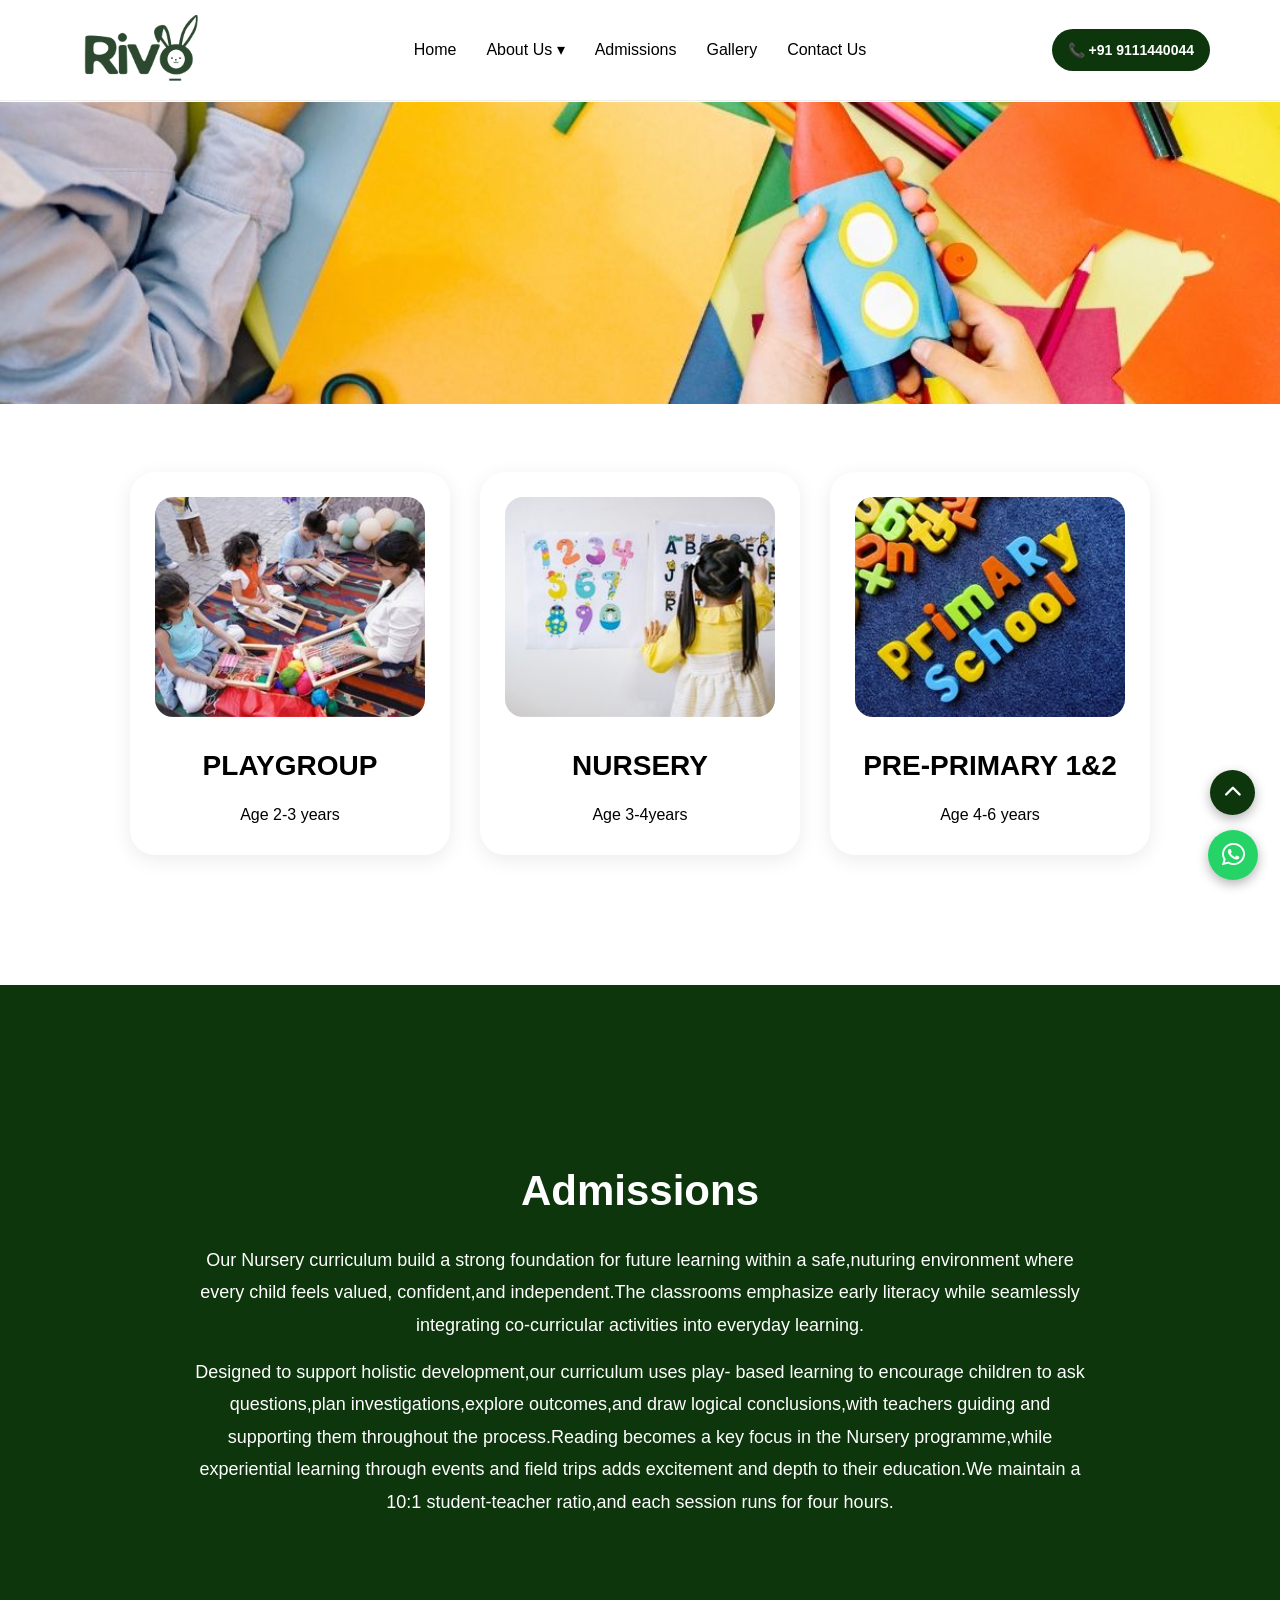
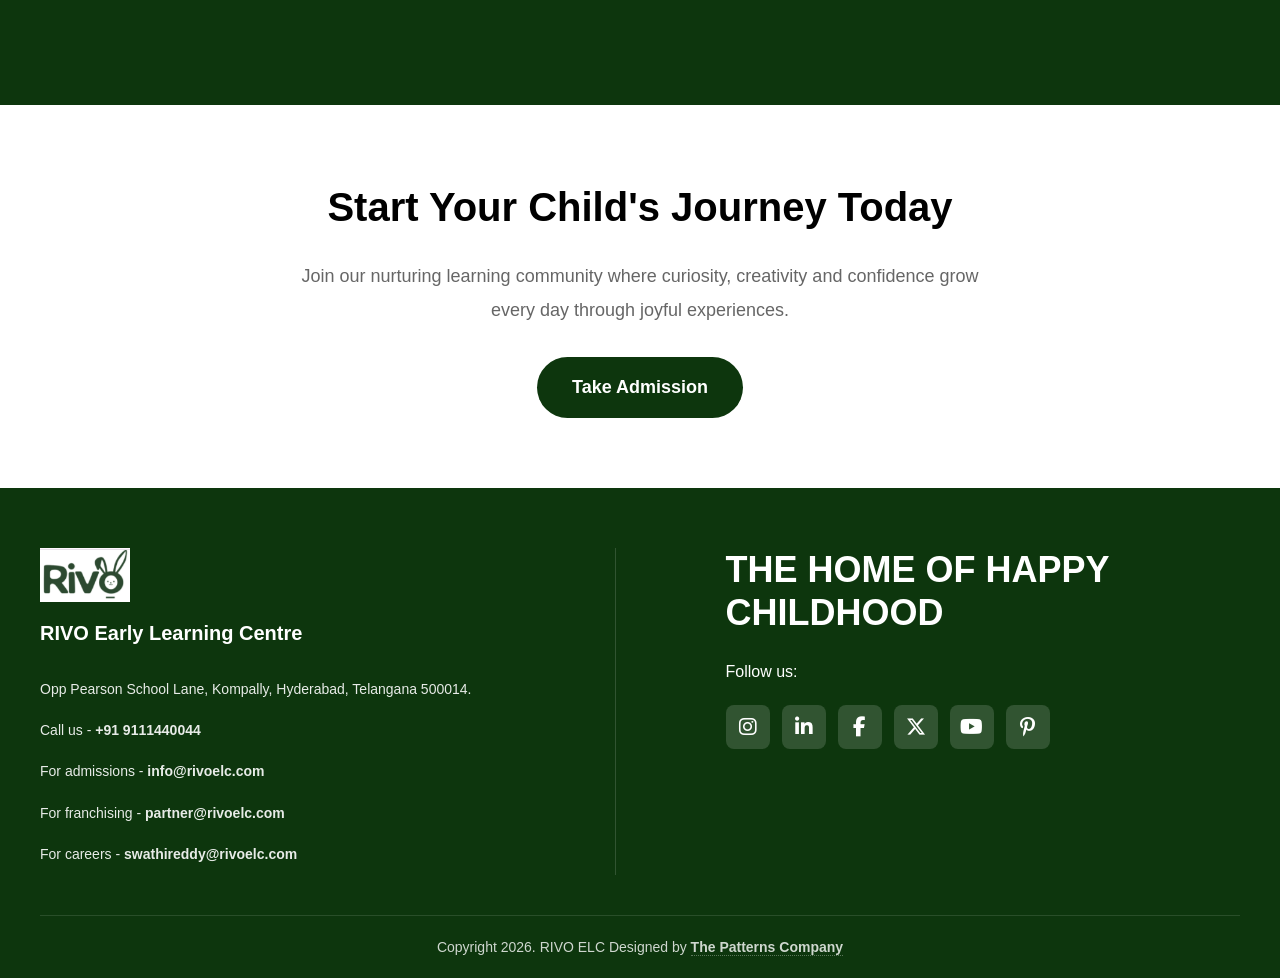
<file: admissions.html>
<!DOCTYPE html>
<html lang="en">
<head>
<meta charset="UTF-8">
<meta name="viewport" content="width=device-width, initial-scale=1.0">

<title>Admissions</title>

<link rel="stylesheet" href="style.css">

<link rel="stylesheet"
href="https://cdnjs.cloudflare.com/ajax/libs/font-awesome/6.5.0/css/all.min.css">

</head>

<body>
<a href="https://wa.me/919111440044" class="whatsapp-float" target="_blank">
    <i class="fa-brands fa-whatsapp"></i>
</a>
<a href="#" class="scroll-top" id="scroll-top">
    <i class="fa-solid fa-chevron-up"></i>
</a>

<!-- NAVBAR -->
<header class="site-header">
    <nav class="nav-container">

        <div class="logo-container">
            <a href="index.html">
                <img src="logo-static.png" alt="Rivoelc Logo" class="logo-static" />
                <img src="logo-animation.gif" alt="Rivoelc Animated Logo" class="logo-animation" />
            </a>
        </div>

        <div class="menu-toggle" id="menu-toggle">
            ☰
        </div>

        <ul class="nav-links" id="nav-links">

            <li><a href="index.html">Home</a></li>
                        <li class="dropdown">

                <a href="#" id="about-toggle">About Us ▾</a>



                <div class="dropdown-menu">
                    <a href="values.html">Our Values</a>
                    <a href="campus.html">Our Campus</a>
                    <a href="curriculum.html">Our Curriculum</a>
                </div>

            </li>

            <li><a href="admissions.html">Admissions</a></li>

            <li><a href="gallery.html">Gallery</a></li>

            <li><a href="contact.html">Contact Us</a></li>

        </ul>

<div class="nav-right">

<a href="tel:+919111440044" class="phone-btn">
📞 +91 9111440044
</a>

</div>

</nav>
</header>


<!-- BANNER -->

<section class="values-banner">

<img src="admissions1.png" alt="Admissions">

</section>

<section class="cards-section">

    <div class="center-cards">

        <div class="custom-card">
            <img src="admissions2.jpg" alt="">

            <h3>PLAYGROUP</h3>

            <p>
                Age 2-3 years
            </p>
        </div>


        <div class="custom-card">
            <img src="admissions3.jpg" alt="">

            <h3>NURSERY</h3>

            <p>
                Age 3-4years
            </p>
        </div>


        <div class="custom-card">
            <img src="admissions4.jpg" alt="">

            <h3>PRE-PRIMARY 1&2</h3>

            <p>
                Age 4-6 years
            </p>
        </div>

    </div>

</section>

<!-- GREEN SECTION -->

<section class="green-section">

<h1>Admissions</h1>

<p>
Our Nursery curriculum build a strong foundation for future learning
within a safe,nuturing environment where every child feels valued,
confident,and independent.The classrooms emphasize early literacy
while seamlessly integrating co-curricular activities into everyday learning.
</p>
<p>
Designed to support holistic development,our curriculum uses play- 
based learning to encourage children to ask questions,plan
investigations,explore outcomes,and draw logical conclusions,with 
teachers guiding and supporting them throughout the process.Reading 
becomes a key focus in the Nursery programme,while experiential
learning through events and field trips adds excitement and depth to their 
education.We maintain a 10:1 student-teacher ratio,and each session
runs for four hours.

</p>

</section>



<!-- CONTENT -->

<section class="admission-cta">

    <h1>Start Your Child's Journey Today</h1>

    <p>
        Join our nurturing learning community where
        curiosity, creativity and confidence grow
        every day through joyful experiences.
    </p>

    <a href="contact.html" class="admission-btn">
        Take Admission
    </a>

</section>


<!-- FOOTER -->

<footer class="site-footer">
    <div class="footer-container">

        <!-- Left Side -->
        <div class="footer-left">
            <img src="rivo logo.png" alt="RIVO Logo" class="footer-logo">
            <h2>RIVO Early Learning Centre</h2>

            <p>Opp Pearson School Lane, Kompally, Hyderabad, Telangana 500014.</p>

            <p>Call us - <strong><a href="tel:+919111440044">+91 9111440044</a></strong></p>

            <p>For admissions - <strong><a href="mailto:info@rivoelc.com">info@rivoelc.com</a></strong></p>
            <p>For franchising - <strong><a href="mailto:partner@rivoelc.com">partner@rivoelc.com</a></strong></p>
            <p>For careers - <strong><a href="mailto:swathireddy@rivoelc.com">swathireddy@rivoelc.com</a></strong></p>
        </div>

        <!-- Right Side -->
        <div class="footer-right">
            <h2>THE HOME OF HAPPY CHILDHOOD</h2>

            <p>Follow us:</p>

            <div class="social-icons">
                <a href="#" class="icon instagram" aria-label="Instagram">
                    <i class="fa-brands fa-instagram"></i>
                </a>
                <a href="#" class="icon linkedin" aria-label="LinkedIn">
                    <i class="fa-brands fa-linkedin-in"></i>
                </a>
                <a href="#" class="icon facebook" aria-label="Facebook">
                    <i class="fa-brands fa-facebook-f"></i>
                </a>
                <a href="#" class="icon x" aria-label="X">
                    <i class="fa-brands fa-x-twitter"></i>
                </a>
                <a href="#" class="icon youtube" aria-label="YouTube">
                    <i class="fa-brands fa-youtube"></i>
                </a>
                <a href="#" class="icon pinterest" aria-label="Pinterest">
                    <i class="fa-brands fa-pinterest-p"></i>
                </a>
            </div>
        </div>

    </div>

    <div class="footer-bottom">
        <p>Copyright 2026. RIVO ELC Designed by <a href="https://thepatternscompany.com/" target="_blank">The Patterns Company</a></p>
    </div>
</footer>

<script>
const menu = document.getElementById("menu-toggle");
const nav = document.getElementById("nav-links");

// mobile menu button
menu.addEventListener("click", () => {
    nav.classList.toggle("active");
});

// mobile dropdown
document.querySelector(".dropdown > a")
.addEventListener("click", function(e){

    if(window.innerWidth <= 768){

        e.preventDefault();

        this.parentElement.classList.toggle("active");
    }

});

// close menu only when submenu item clicked
document.querySelectorAll(".dropdown-menu a")
.forEach(link=>{

    link.addEventListener("click",()=>{

        nav.classList.remove("active");

        document.querySelector(".dropdown")
        .classList.remove("active");

    });

});
</script>


</body>
</html>
</file>
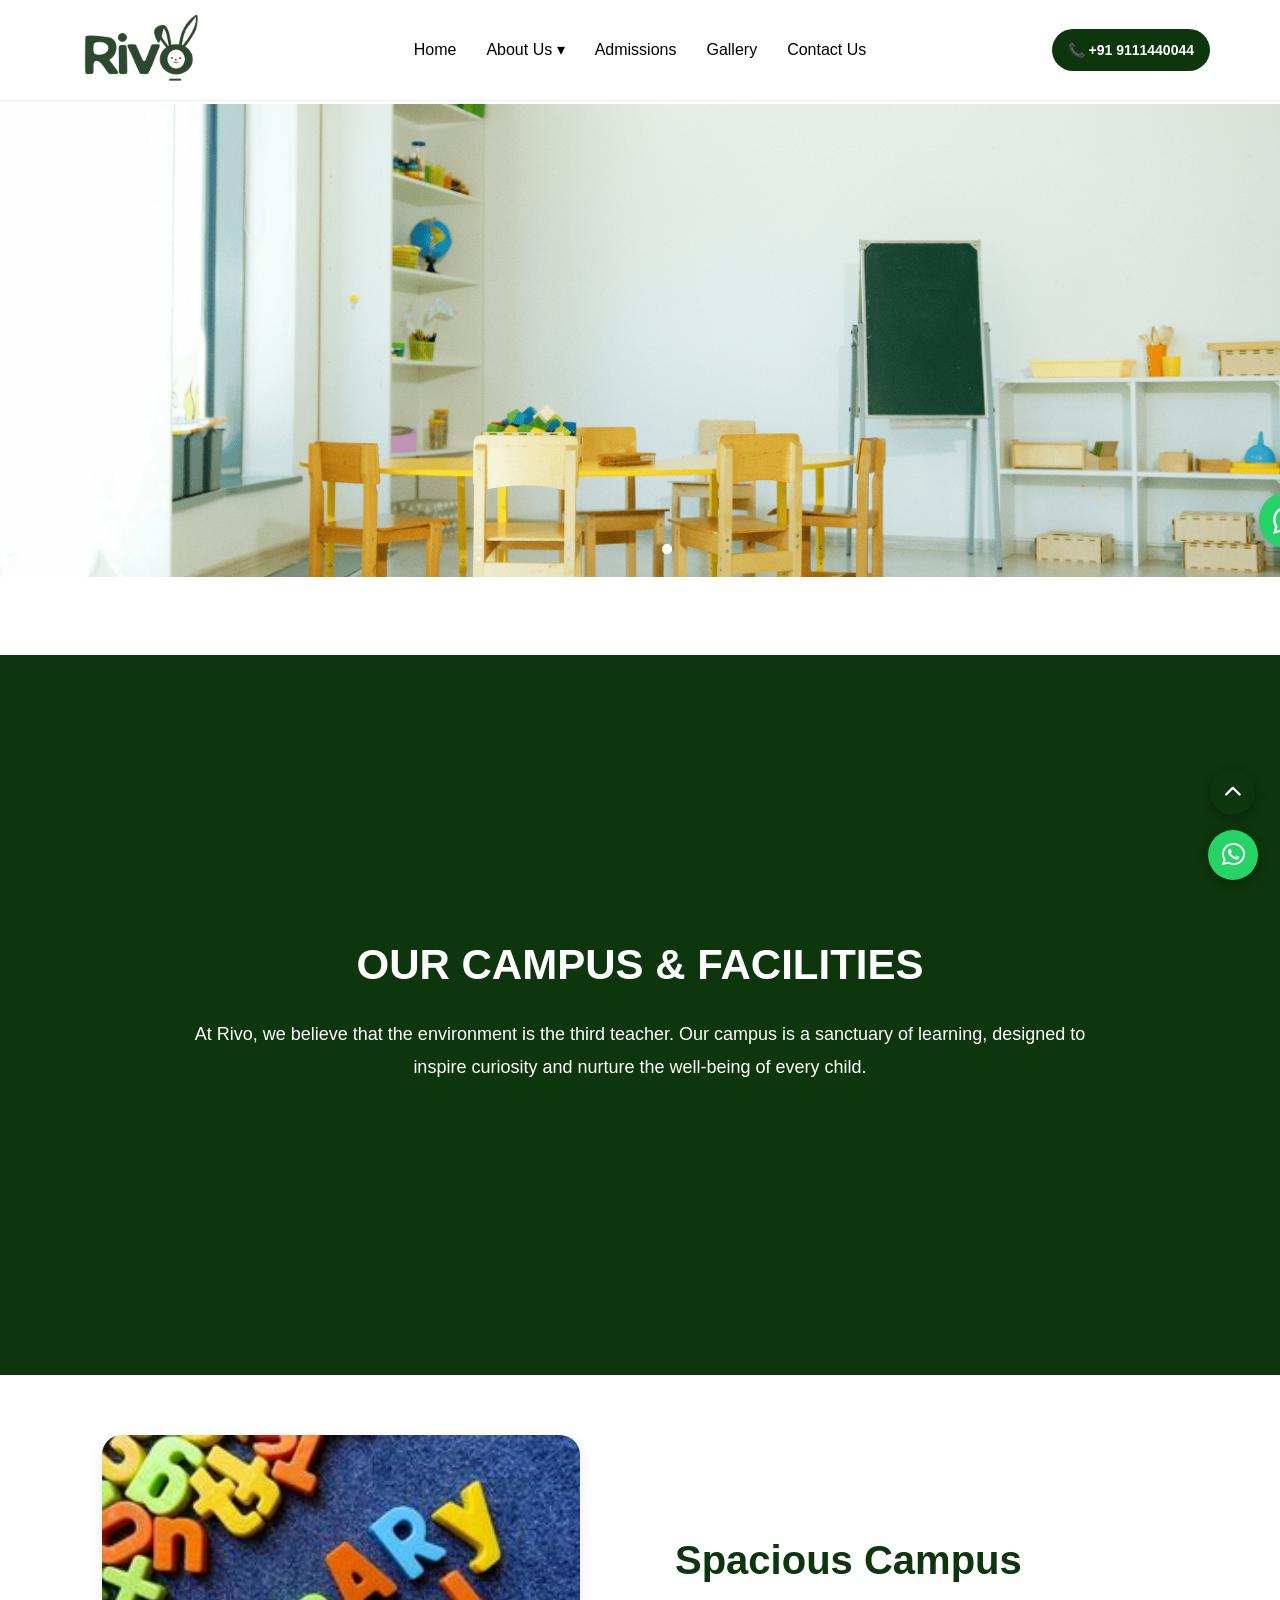
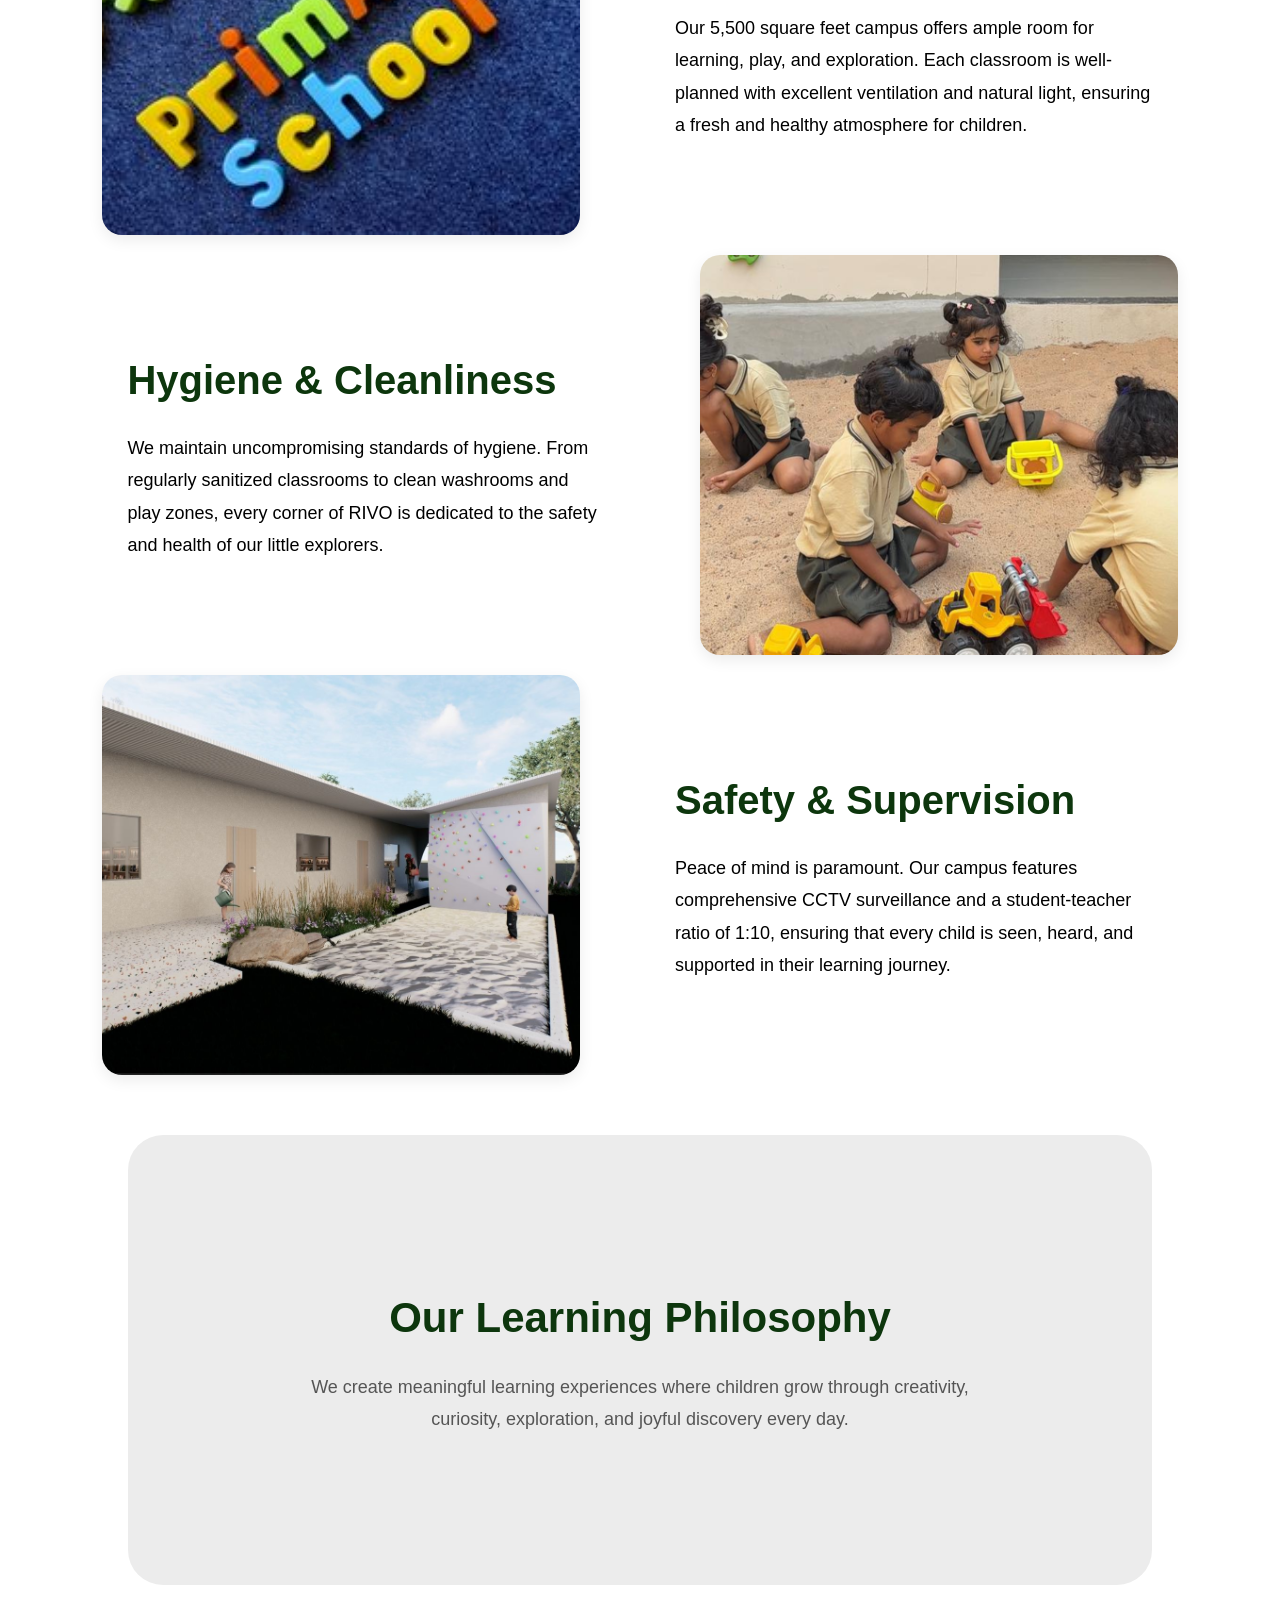
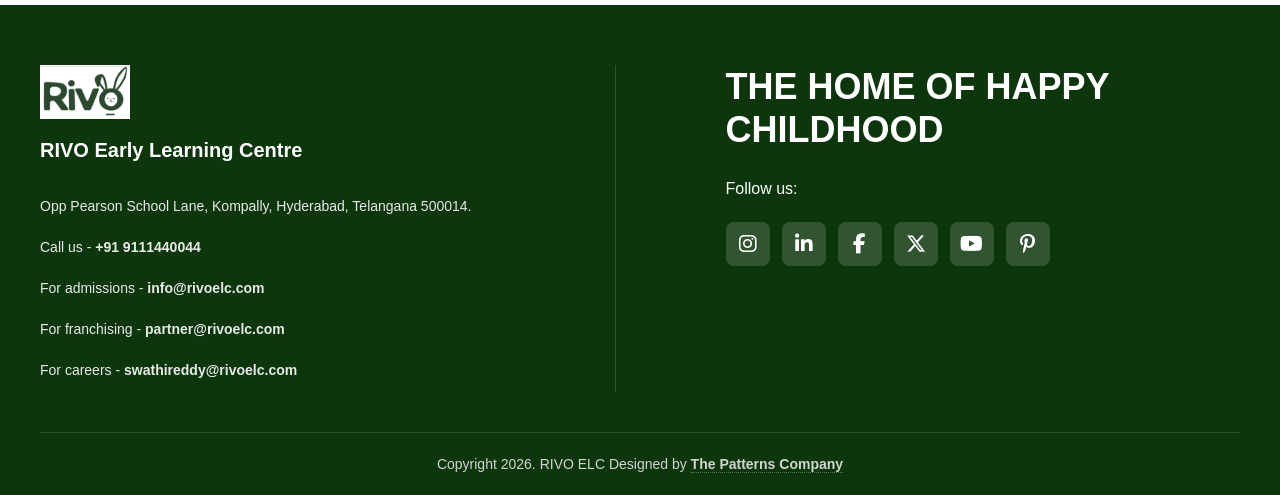
<file: campus.html>
<!DOCTYPE html>
<html lang="en">

<head>
    <meta charset="UTF-8">
    <meta name="viewport" content="width=device-width, initial-scale=1.0">

    <title>Our Campus</title>

    <link rel="stylesheet" href="style.css">

    <link rel="stylesheet" href="https://cdnjs.cloudflare.com/ajax/libs/font-awesome/6.5.0/css/all.min.css">
</head>

<body>
<a href="https://wa.me/919111440044" class="whatsapp-float" target="_blank">
    <i class="fa-brands fa-whatsapp"></i>
</a>
<a href="#" class="scroll-top" id="scroll-top">
    <i class="fa-solid fa-chevron-up"></i>
</a>

    <!-- HEADER -->
    <header class="site-header">
        <nav class="nav-container">

            <div class="logo-container">
                <a href="index.html">
                    <img src="logo-static.png" alt="Rivoelc Logo" class="logo-static" />
                    <img src="logo-animation.gif" alt="Rivoelc Animated Logo" class="logo-animation" />
                </a>
            </div>

            <div class="menu-toggle" id="menu-toggle">
                ☰
            </div>

            <ul class="nav-links" id="nav-links">
                <li><a href="index.html">Home</a></li>
                <li class="dropdown">
                    <a href="#" id="about-toggle">About Us ▾</a>
                    <div class="dropdown-menu">
                        <a href="values.html">Our Values</a>
                        <a href="campus.html">Our Campus</a>
                        <a href="curriculum.html">Our Curriculum</a>
                    </div>
                </li>
                <li><a href="admissions.html">Admissions</a></li>
                <li><a href="gallery.html">Gallery</a></li>
                <li><a href="contact.html">Contact Us</a></li>
            </ul>

            <div class="nav-right">
                <a href="tel:+919111440044" class="phone-btn">
                    📞 +91 9111440044
                </a>
            </div>

        </nav>
    </header>

    <!-- CAMPUS BANNER -->
    <section class="values-banner">
        <img src="campus1.png" alt="Campus">
    </section>

    <section class="green-section">
        <h1>OUR CAMPUS & FACILITIES</h1>
        <p>
            At Rivo, we believe that the environment is the third
            teacher. Our campus is a sanctuary of learning, designed to
            inspire curiosity and nurture the well-being of every child.
        </p>
    </section>

    <section class="campus-sections">

        <!-- Row 1 -->
        <div class="campus-row">
            <div class="campus-image">
                <img src="campus-spacious.jpg" alt="Bright and airy pre-primary classrooms at RIVO Early Learning Centre">
            </div>
            <div class="campus-content">
                <h2>Spacious Campus</h2>
                <p>
                    Our 5,500 square feet campus offers ample room for learning, play, and
                    exploration. Each classroom is well-planned with excellent ventilation
                    and natural light, ensuring a fresh and healthy atmosphere for children.
                </p>
            </div>
        </div>

        <!-- Row 2 -->
        <div class="campus-row">
            <div class="campus-content">
                <h2>Hygiene & Cleanliness</h2>
                <p>
                    We maintain uncompromising standards of hygiene. From regularly
                    sanitized classrooms to clean washrooms and play zones, every corner
                    of RIVO is dedicated to the safety and health of our little explorers.
                </p>
            </div>
            <div class="campus-image">
                <img src="campus-hygiene.png" alt="Clean and hygienic environment for children at RIVO">
            </div>
        </div>

        <!-- Row 3 -->
        <div class="campus-row">
            <div class="campus-image">
                <img src="campus-safety.jpg" alt="Safe and supervised play areas with CCTV surveillance at RIVO">
            </div>
            <div class="campus-content">
                <h2>Safety & Supervision</h2>
                <p>
                    Peace of mind is paramount. Our campus features comprehensive CCTV
                    surveillance and a student-teacher ratio of 1:10, ensuring that every child
                    is seen, heard, and supported in their learning journey.
                </p>
            </div>
        </div>

    </section>

    <section class="info-box">
        <h1>Our Learning Philosophy</h1>
        <p>
            We create meaningful learning experiences where
            children grow through creativity, curiosity,
            exploration, and joyful discovery every day.
        </p>
    </section>

    <!-- FOOTER -->
    <footer class="site-footer">
        <div class="footer-container">

            <!-- Left Side -->
            <div class="footer-left">
                <img src="rivo logo.png" alt="RIVO Logo" class="footer-logo">
                <h2>RIVO Early Learning Centre</h2>
                <p>Opp Pearson School Lane, Kompally, Hyderabad, Telangana 500014.</p>
                <p>Call us - <strong><a href="tel:+919111440044">+91 9111440044</a></strong></p>
                <p>For admissions - <strong><a href="mailto:info@rivoelc.com">info@rivoelc.com</a></strong></p>
                <p>For franchising - <strong><a href="mailto:partner@rivoelc.com">partner@rivoelc.com</a></strong></p>
                <p>For careers - <strong><a href="mailto:swathireddy@rivoelc.com">swathireddy@rivoelc.com</a></strong></p>
            </div>

            <!-- Right Side -->
            <div class="footer-right">
                <h2>THE HOME OF HAPPY CHILDHOOD</h2>
                <p>Follow us:</p>
                <div class="social-icons">
                    <a href="#" class="icon instagram" aria-label="Instagram">
                        <i class="fa-brands fa-instagram"></i>
                    </a>
                    <a href="#" class="icon linkedin" aria-label="LinkedIn">
                        <i class="fa-brands fa-linkedin-in"></i>
                    </a>
                    <a href="#" class="icon facebook" aria-label="Facebook">
                        <i class="fa-brands fa-facebook-f"></i>
                    </a>
                    <a href="#" class="icon x" aria-label="X">
                        <i class="fa-brands fa-x-twitter"></i>
                    </a>
                    <a href="#" class="icon youtube" aria-label="YouTube">
                        <i class="fa-brands fa-youtube"></i>
                    </a>
                    <a href="#" class="icon pinterest" aria-label="Pinterest">
                        <i class="fa-brands fa-pinterest-p"></i>
                    </a>
                </div>
            </div>

        </div>

        <div class="footer-bottom">
            <p>Copyright 2026. RIVO ELC Designed by <a href="https://thepatternscompany.com/" target="_blank">The Patterns Company</a></p>
        </div>
    </footer>

    <script>
const menu = document.getElementById("menu-toggle");
const nav = document.getElementById("nav-links");

// mobile menu button
menu.addEventListener("click", () => {
    nav.classList.toggle("active");
});

// mobile dropdown
document.querySelector(".dropdown > a")
.addEventListener("click", function(e){

    if(window.innerWidth <= 768){

        e.preventDefault();

        this.parentElement.classList.toggle("active");
    }

});

// close menu only when submenu item clicked
document.querySelectorAll(".dropdown-menu a")
.forEach(link=>{

    link.addEventListener("click",()=>{

        nav.classList.remove("active");

        document.querySelector(".dropdown")
        .classList.remove("active");

    });

});
</script>
</body>

</html>
</file>
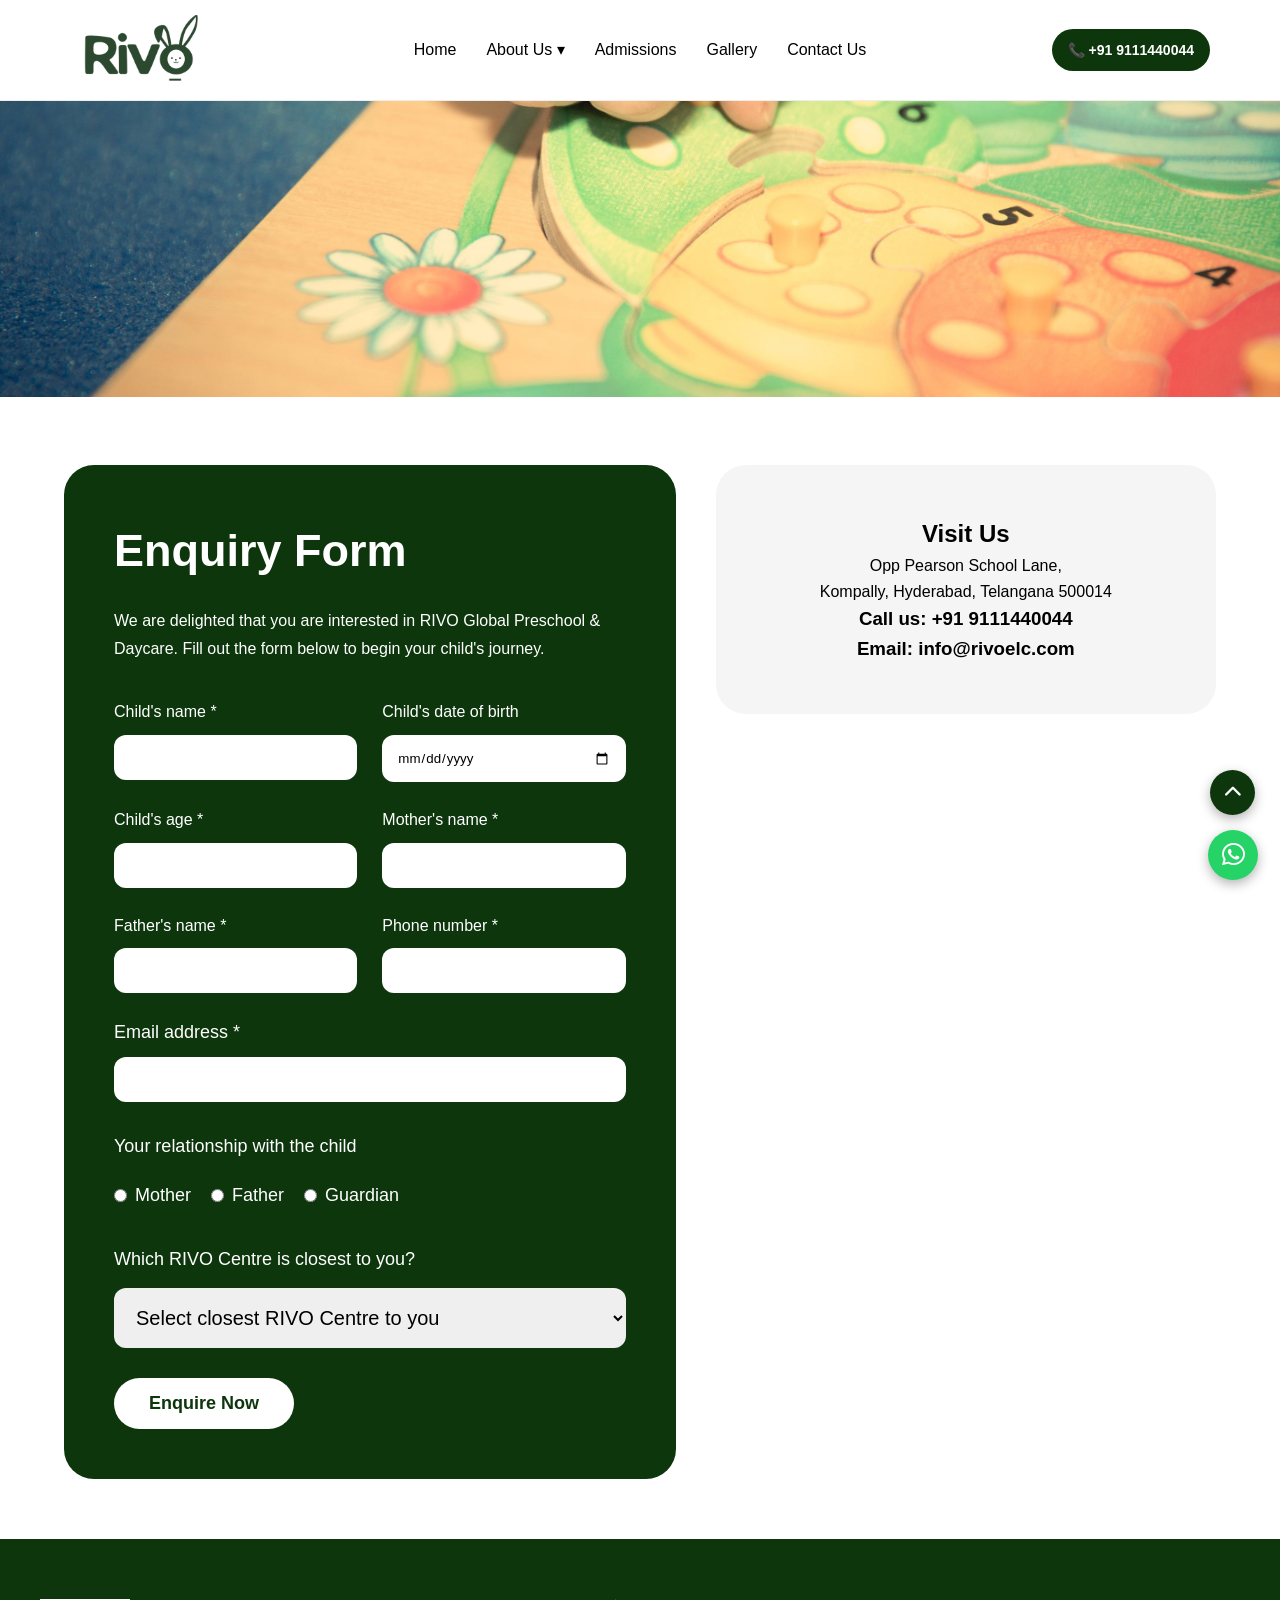
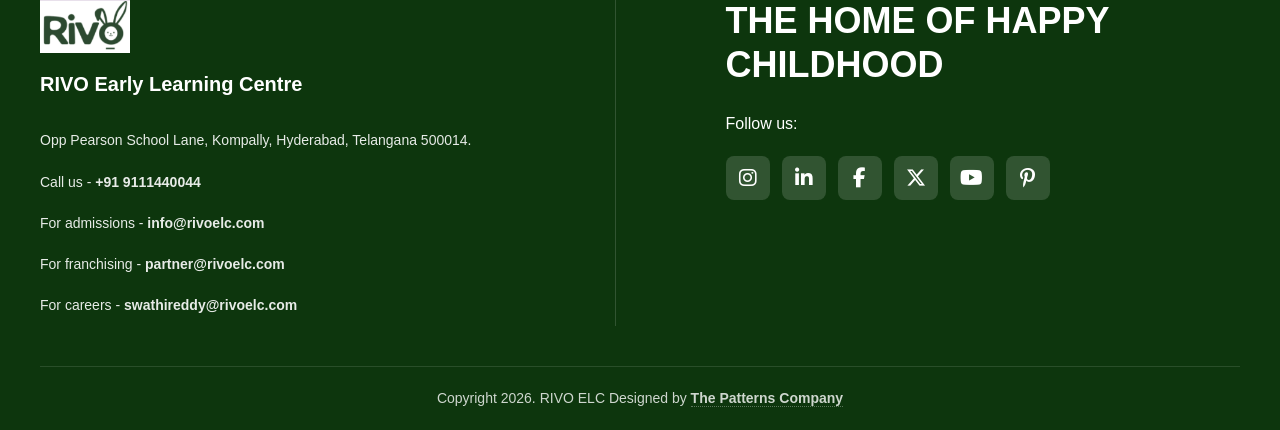
<file: contact.html>
<!DOCTYPE html>
<html lang="en">
<head>
<meta charset="UTF-8">
<meta name="viewport" content="width=device-width, initial-scale=1.0">

<title>Contact Us</title>

<link rel="stylesheet" href="style.css">

<link rel="stylesheet"
href="https://cdnjs.cloudflare.com/ajax/libs/font-awesome/6.5.0/css/all.min.css">

</head>

<body>
<a href="https://wa.me/919111440044" class="whatsapp-float" target="_blank">
    <i class="fa-brands fa-whatsapp"></i>
</a>
<a href="#" class="scroll-top" id="scroll-top">
    <i class="fa-solid fa-chevron-up"></i>
</a>

<!-- HEADER -->

<header class="site-header">
<nav class="nav-container">

<div class="logo-container">
    <a href="index.html">
        <img src="logo-static.png" alt="Rivoelc Logo" class="logo-static" />
        <img src="logo-animation.gif" alt="Rivoelc Animated Logo" class="logo-animation" />
    </a>
</div>

<div class="menu-toggle" id="menu-toggle">
☰
</div>

<ul class="nav-links" id="nav-links">

<li><a href="index.html">Home</a></li>

<li class="dropdown">

<a href="#" id="about-toggle">
About Us ▾
</a>

<div class="dropdown-menu">
<a href="values.html">Our Values</a>
<a href="campus.html">Our Campus</a>
<a href="curriculum.html">Our Curriculum</a>
</div>

</li>

<li><a href="admissions.html">Admissions</a></li>

<li><a href="gallery.html">Gallery</a></li>

<li><a href="contact.html">Contact Us</a></li>

</ul>

<div class="nav-right">
<a href="tel:+919111440044" class="phone-btn">
📞 +91 9111440044
</a>
</div>

</nav>
</header>


<!-- TOP BANNER IMAGE -->

<section class="values-banner">
    <img src="contact.png" alt="Contact">
</section>


<!-- ENQUIRY SECTION -->

<section class="enquiry-section">

    <div class="enquiry-left">

        <h1>Enquiry Form</h1>

        <p>
            We are delighted that you are interested in
            RIVO Global Preschool & Daycare. Fill out
            the form below to begin your child's journey.
        </p>

        <form>

            <div class="form-grid">

                <div>
                    <label>Child's name *</label>
                    <input type="text">
                </div>

                <div>
                    <label>Child's date of birth</label>
                    <input type="date">
                </div>

                <div>
                    <label>Child's age *</label>
                    <input type="text">
                </div>

                <div>
                    <label>Mother's name *</label>
                    <input type="text">
                </div>

                <div>
                    <label>Father's name *</label>
                    <input type="text">
                </div>

                <div>
                    <label>Phone number *</label>
                    <input type="text">
                </div>

            </div>

    <div class="email-box">
    <label>Email address *</label>
    <input type="email">
</div>

<div class="relationship-box">

    <label>Your relationship with the child</label>

    <div class="radio-group">

        <label>
            <input type="radio" name="relation">
            Mother
        </label>

        <label>
            <input type="radio" name="relation">
            Father
        </label>

        <label>
            <input type="radio" name="relation">
            Guardian
        </label>

    </div>

</div>

<div class="center-select">

    <label>Which RIVO Centre is closest to you?</label>

    <select>

        <option>
            Select closest RIVO Centre to you
        </option>

        <option>Kompally</option>

        <option>Kukatpally</option>

        <option>Miyapur</option>

        <option>Gachibowli</option>

    </select>

</div>

<button type="submit" class="enquiry-btn">
    Enquire Now
</button>

        </form>

    </div>


    <div class="enquiry-right">

        <div class="visit-box">

            <h2>Visit Us</h2>

            <p>
                Opp Pearson School Lane,<br>
                Kompally, Hyderabad, Telangana 500014
            </p>

            <h3>Call us: <a href="tel:+919111440044">+91 9111440044</a></h3>

            <h3>Email: <a href="mailto:info@rivoelc.com">info@rivoelc.com</a></h3>

        </div>

        <div class="map-box">

<iframe
src="https://www.google.com/maps?q=Opp%20Pearson%20School%20Lane,%20Kompally,%20Hyderabad&output=embed"
width="100%"
height="320"
style="border:0;"
allowfullscreen=""
loading="lazy">

</iframe>

</div>

    </div>

</section>


<!-- FOOTER -->

<footer class="site-footer">
    <div class="footer-container">

        <!-- Left Side -->
        <div class="footer-left">
            <img src="rivo logo.png" alt="RIVO Logo" class="footer-logo">
            <h2>RIVO Early Learning Centre</h2>

            <p>Opp Pearson School Lane, Kompally, Hyderabad, Telangana 500014.</p>

            <p>Call us - <strong><a href="tel:+919111440044">+91 9111440044</a></strong></p>

            <p>For admissions - <strong><a href="mailto:info@rivoelc.com">info@rivoelc.com</a></strong></p>
            <p>For franchising - <strong><a href="mailto:partner@rivoelc.com">partner@rivoelc.com</a></strong></p>
            <p>For careers - <strong><a href="mailto:swathireddy@rivoelc.com">swathireddy@rivoelc.com</a></strong></p>
        </div>

        <!-- Right Side -->
        <div class="footer-right">
            <h2>THE HOME OF HAPPY CHILDHOOD</h2>

            <p>Follow us:</p>

            <div class="social-icons">
                <a href="#" class="icon instagram" aria-label="Instagram">
                    <i class="fa-brands fa-instagram"></i>
                </a>
                <a href="#" class="icon linkedin" aria-label="LinkedIn">
                    <i class="fa-brands fa-linkedin-in"></i>
                </a>
                <a href="#" class="icon facebook" aria-label="Facebook">
                    <i class="fa-brands fa-facebook-f"></i>
                </a>
                <a href="#" class="icon x" aria-label="X">
                    <i class="fa-brands fa-x-twitter"></i>
                </a>
                <a href="#" class="icon youtube" aria-label="YouTube">
                    <i class="fa-brands fa-youtube"></i>
                </a>
                <a href="#" class="icon pinterest" aria-label="Pinterest">
                    <i class="fa-brands fa-pinterest-p"></i>
                </a>
            </div>
        </div>

    </div>

    <div class="footer-bottom">
        <p>Copyright 2026. RIVO ELC Designed by <a href="https://thepatternscompany.com/" target="_blank">The Patterns Company</a></p>
    </div>
</footer>


<script>
const menu = document.getElementById("menu-toggle");
const nav = document.getElementById("nav-links");

// mobile menu button
menu.addEventListener("click", () => {
    nav.classList.toggle("active");
});

// mobile dropdown
document.querySelector(".dropdown > a")
.addEventListener("click", function(e){

    if(window.innerWidth <= 768){

        e.preventDefault();

        this.parentElement.classList.toggle("active");
    }

});

// close menu only when submenu item clicked
document.querySelectorAll(".dropdown-menu a")
.forEach(link=>{

    link.addEventListener("click",()=>{

        nav.classList.remove("active");

        document.querySelector(".dropdown")
        .classList.remove("active");

    });

});
</script>

</body>
</html>
</file>
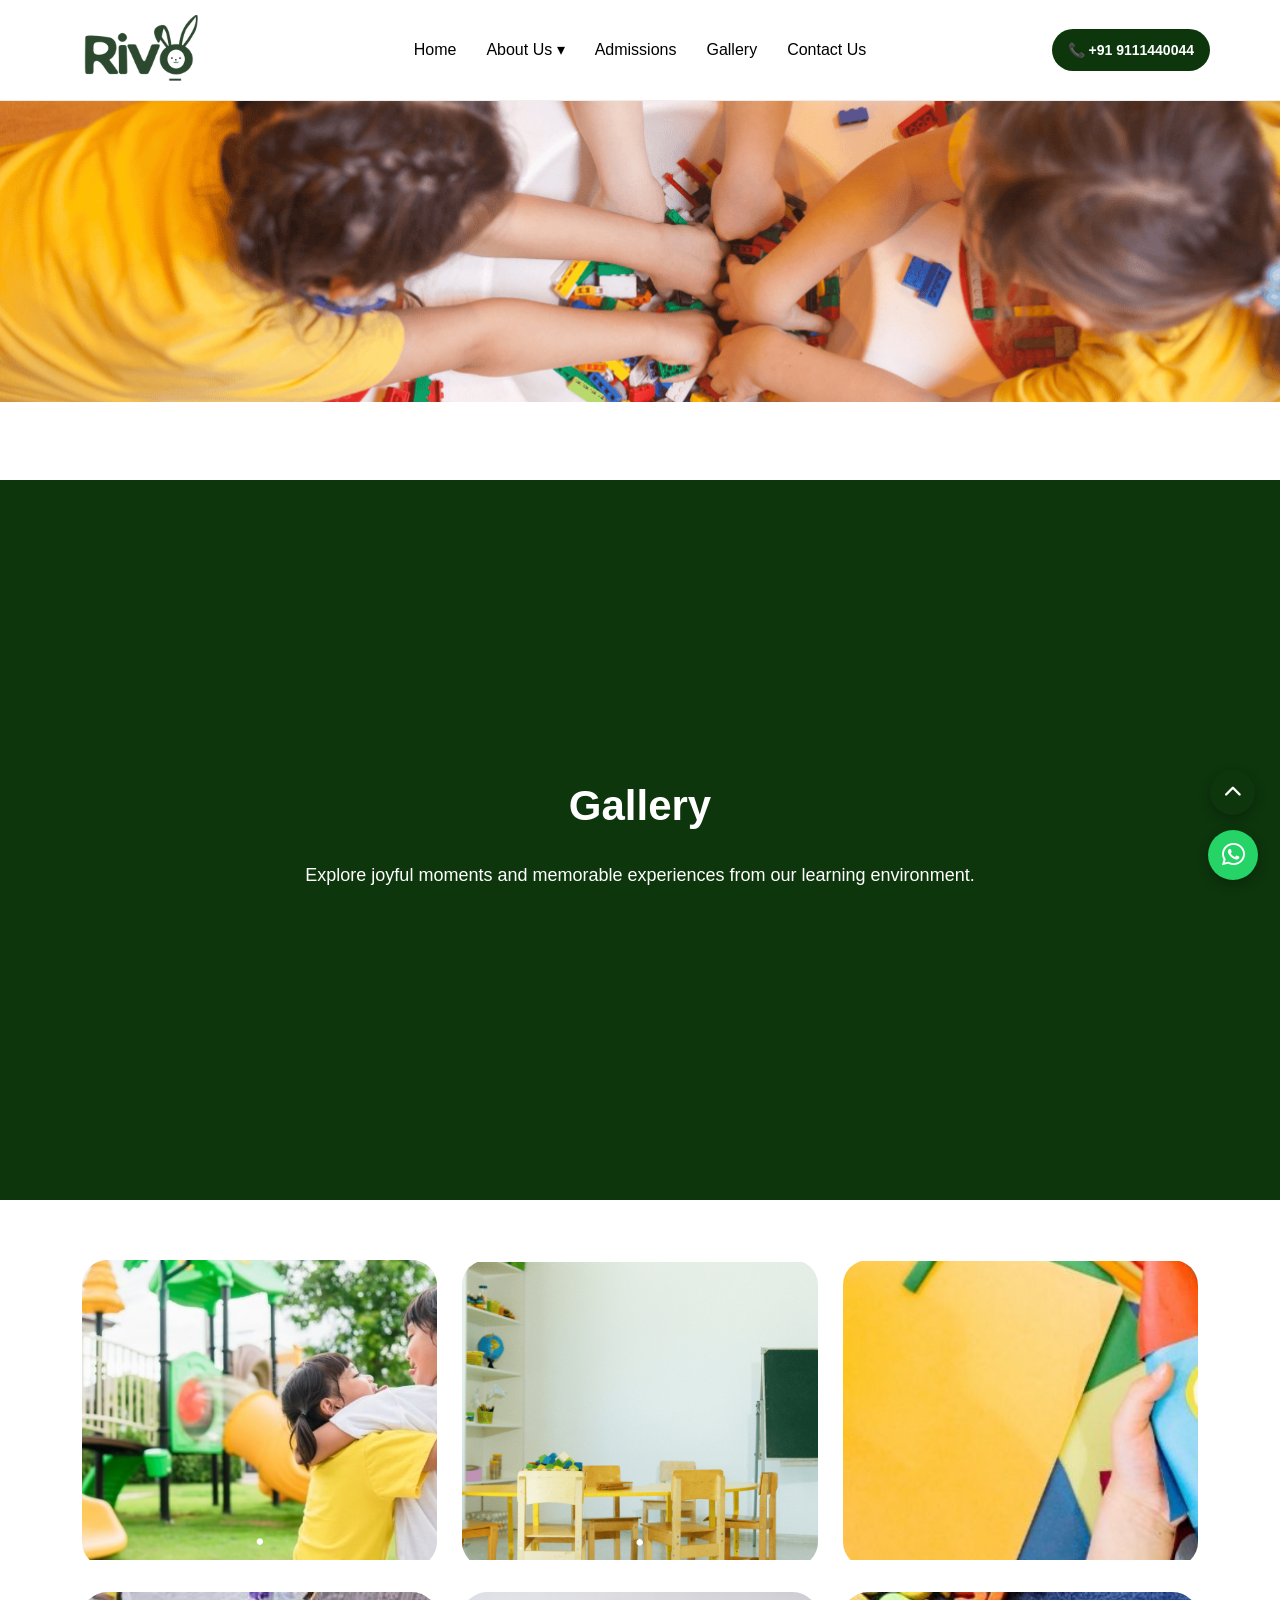
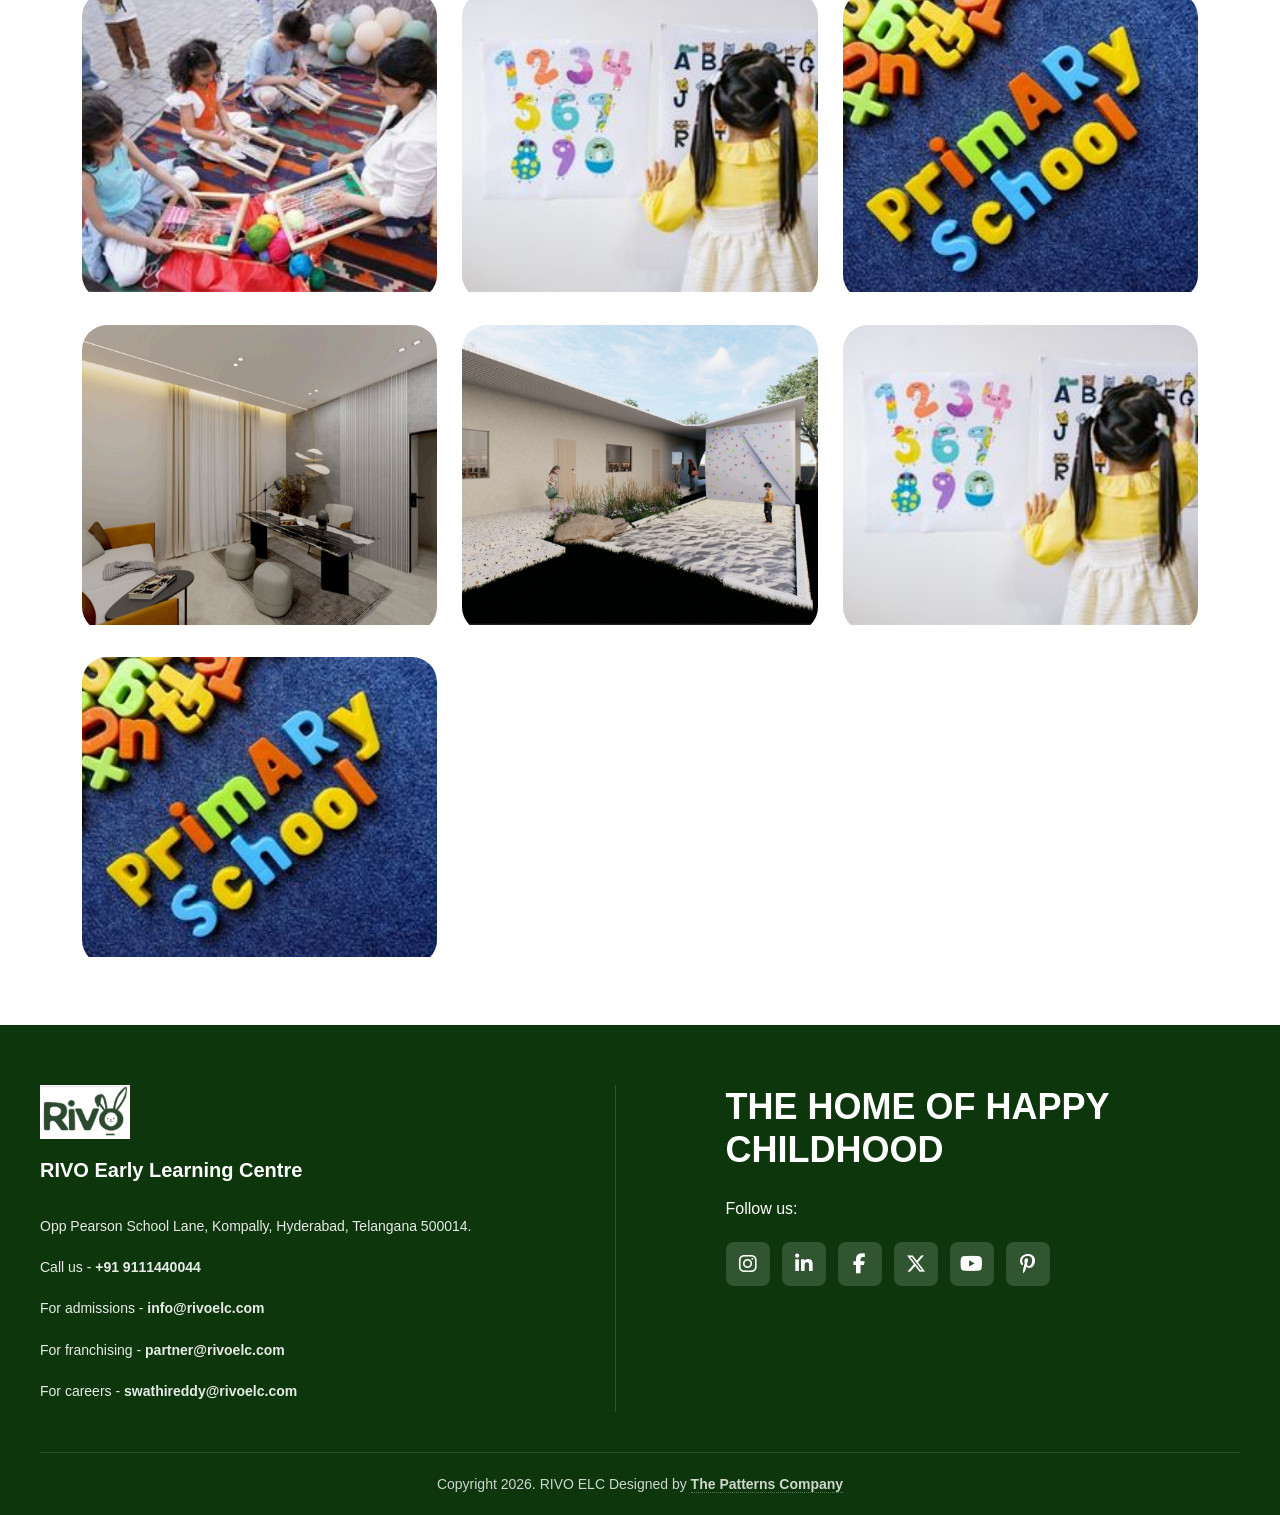
<file: gallery.html>
<!DOCTYPE html>
<html lang="en">
<head>
<meta charset="UTF-8">
<meta name="viewport" content="width=device-width, initial-scale=1.0">

<title>Gallery</title>

<link rel="stylesheet" href="style.css">

<link rel="stylesheet"
href="https://cdnjs.cloudflare.com/ajax/libs/font-awesome/6.5.0/css/all.min.css">

</head>

<body>
<a href="https://wa.me/919111440044" class="whatsapp-float" target="_blank">
    <i class="fa-brands fa-whatsapp"></i>
</a>
<a href="#" class="scroll-top" id="scroll-top">
    <i class="fa-solid fa-chevron-up"></i>
</a>

<!-- HEADER -->

<header class="site-header">
<nav class="nav-container">

<div class="logo-container">
    <a href="index.html">
        <img src="logo-static.png" alt="Rivoelc Logo" class="logo-static" />
        <img src="logo-animation.gif" alt="Rivoelc Animated Logo" class="logo-animation" />
    </a>
</div>

<div class="menu-toggle" id="menu-toggle">
☰
</div>

<ul class="nav-links" id="nav-links">

<li><a href="index.html">Home</a></li>

<li class="dropdown">

<a href="#" id="about-toggle">
About Us ▾
</a>

<div class="dropdown-menu">
<a href="values.html">Our Values</a>
<a href="campus.html">Our Campus</a>
<a href="curriculum.html">Our Curriculum</a>
</div>

</li>

<li><a href="admissions.html">Admissions</a></li>

<li><a href="gallery.html">Gallery</a></li>

<li><a href="contact.html">Contact Us</a></li>

</ul>

<div class="nav-right">

<a href="tel:+919111440044" class="phone-btn">
📞 +91 9111440044
</a>

</div>

</nav>
</header>


<!-- BANNER -->

<section class="values-banner">

<img src="gallary.png" alt="Gallery">

</section>


<!-- GREEN SECTION -->

<section class="green-section">

<h1>Gallery</h1>

<p>
Explore joyful moments and memorable experiences
from our learning environment.
</p>

</section>


<!-- GALLERY -->

<section class="gallery-section">

<div class="gallery-grid">

<div class="gallery-card">
<img src="about1.png">
</div>

<div class="gallery-card">
<img src="campus1.png">
</div>

<div class="gallery-card">
<img src="admissions1.png">
</div>

<div class="gallery-card">
<img src="admissions2.jpg">
</div>

<div class="gallery-card">
<img src="admissions3.jpg">
</div>

<div class="gallery-card">
<img src="admissions4.jpg">
</div>
<div class="gallery-card">
<img src="s2.jpg">
</div>
<div class="gallery-card">
<img src="s1.jpg">
</div>
<div class="gallery-card">
<img src="admissions3.jpg">
</div>
<div class="gallery-card">
<img src="admissions4.jpg">
</div>

</div>

</section>


<!-- FOOTER -->

<footer class="site-footer">
    <div class="footer-container">

        <!-- Left Side -->
        <div class="footer-left">
            <img src="rivo logo.png" alt="RIVO Logo" class="footer-logo">
            <h2>RIVO Early Learning Centre</h2>

            <p>Opp Pearson School Lane, Kompally, Hyderabad, Telangana 500014.</p>

            <p>Call us - <strong><a href="tel:+919111440044">+91 9111440044</a></strong></p>

            <p>For admissions - <strong><a href="mailto:info@rivoelc.com">info@rivoelc.com</a></strong></p>
            <p>For franchising - <strong><a href="mailto:partner@rivoelc.com">partner@rivoelc.com</a></strong></p>
            <p>For careers - <strong><a href="mailto:swathireddy@rivoelc.com">swathireddy@rivoelc.com</a></strong></p>
        </div>

        <!-- Right Side -->
        <div class="footer-right">
            <h2>THE HOME OF HAPPY CHILDHOOD</h2>

            <p>Follow us:</p>

            <div class="social-icons">
                <a href="#" class="icon instagram" aria-label="Instagram">
                    <i class="fa-brands fa-instagram"></i>
                </a>
                <a href="#" class="icon linkedin" aria-label="LinkedIn">
                    <i class="fa-brands fa-linkedin-in"></i>
                </a>
                <a href="#" class="icon facebook" aria-label="Facebook">
                    <i class="fa-brands fa-facebook-f"></i>
                </a>
                <a href="#" class="icon x" aria-label="X">
                    <i class="fa-brands fa-x-twitter"></i>
                </a>
                <a href="#" class="icon youtube" aria-label="YouTube">
                    <i class="fa-brands fa-youtube"></i>
                </a>
                <a href="#" class="icon pinterest" aria-label="Pinterest">
                    <i class="fa-brands fa-pinterest-p"></i>
                </a>
            </div>
        </div>

    </div>

    <div class="footer-bottom">
        <p>Copyright 2026. RIVO ELC Designed by <a href="https://thepatternscompany.com/" target="_blank">The Patterns Company</a></p>
    </div>
</footer>


<script>
const menu = document.getElementById("menu-toggle");
const nav = document.getElementById("nav-links");

// mobile menu button
menu.addEventListener("click", () => {
    nav.classList.toggle("active");
});

// mobile dropdown
document.querySelector(".dropdown > a")
.addEventListener("click", function(e){

    if(window.innerWidth <= 768){

        e.preventDefault();

        this.parentElement.classList.toggle("active");
    }

});

// close menu only when submenu item clicked
document.querySelectorAll(".dropdown-menu a")
.forEach(link=>{

    link.addEventListener("click",()=>{

        nav.classList.remove("active");

        document.querySelector(".dropdown")
        .classList.remove("active");

    });

});
</script>

</body>
</html>
</file>
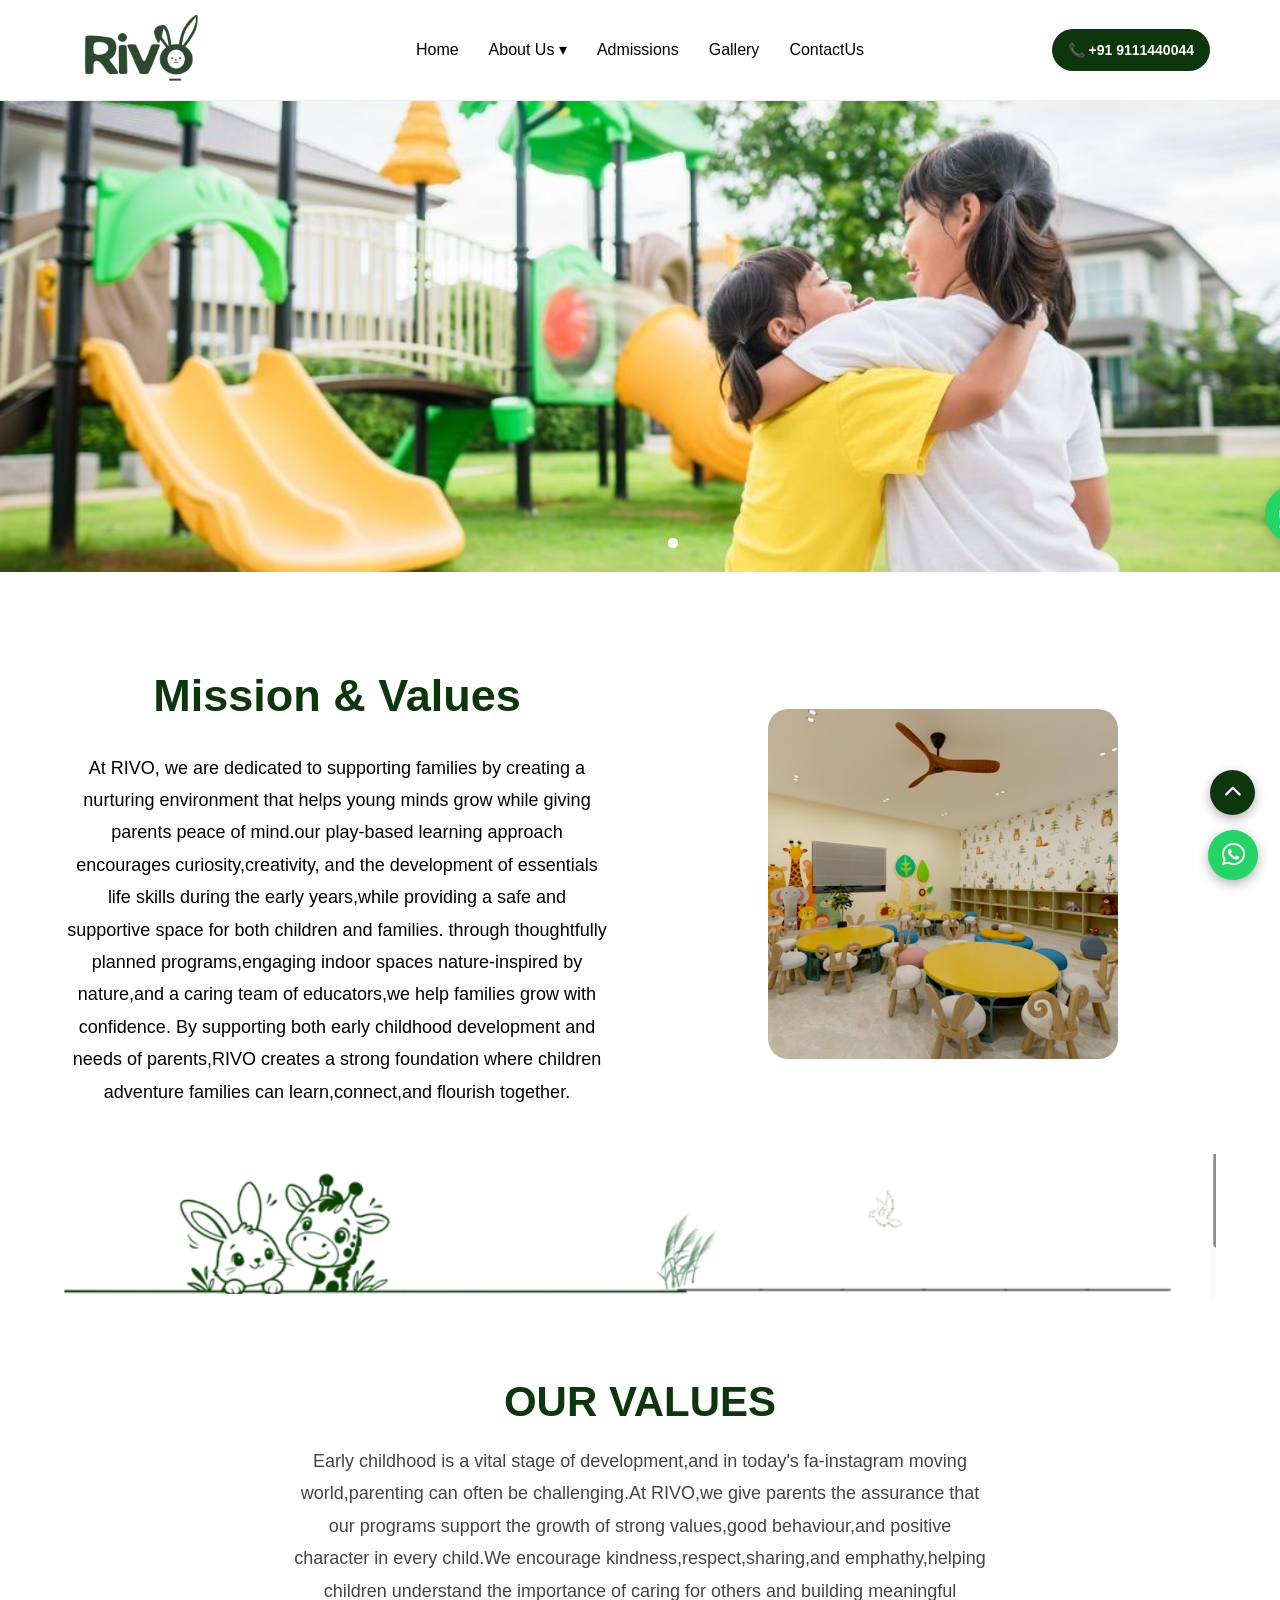
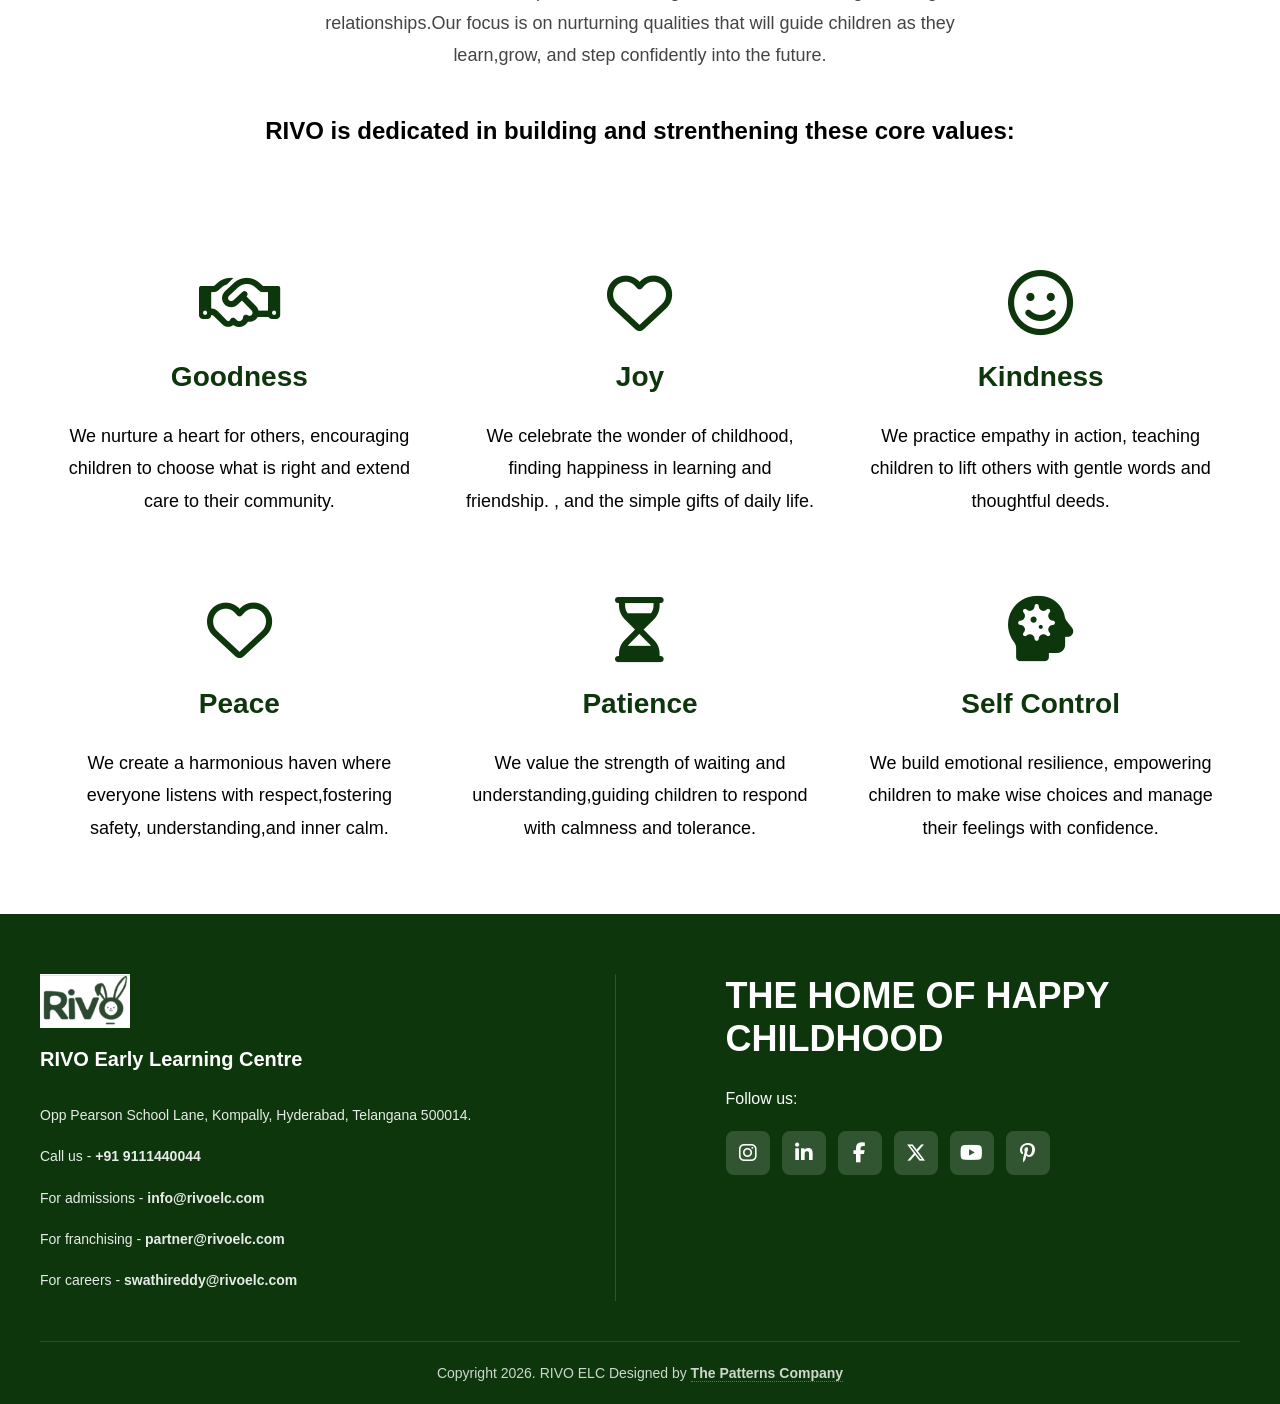
<file: values.html>
<!DOCTYPE html>
<html lang="en">
<head>
    <meta charset="UTF-8">
    <meta name="viewport" content="width=device-width, initial-scale=1.0">

    <title>Our Values</title>

    <link rel="stylesheet" href="style.css">
    <link rel="stylesheet" href="https://cdnjs.cloudflare.com/ajax/libs/font-awesome/6.5.0/css/all.min.css">
</head>
<body>
<a href="https://wa.me/919111440044" class="whatsapp-float" target="_blank">
    <i class="fa-brands fa-whatsapp"></i>
</a>
<a href="#" class="scroll-top" id="scroll-top">
    <i class="fa-solid fa-chevron-up"></i>
</a>
    <header class="site-header">
        <nav class="nav-container">
            <div class="logo-container">
                <a href="index.html">
                    <img src="logo-static.png" alt="Rivoelc Logo" class="logo-static" />
                    <img src="logo-animation.gif" alt="Rivoelc Animated Logo" class="logo-animation" />
                </a>
            </div>

        <div class="menu-toggle" id="menu-toggle">
            ☰
        </div>

            <ul class="nav-links" id="nav-links">
                <li><a href="index.html">Home</a></li>
                <li class="dropdown">
    <a href="#" id="about-toggle">About Us ▾</a>

    <div class="dropdown-menu">
        <a href="values.html">Our Values</a>
        <a href="campus.html">Our Campus</a>
        <a href="curriculum.html">Our Curriculum</a>
    </div>
</li>
                
                <li><a href="admissions.html">Admissions</a></li>
                <li><a href="gallery.html">Gallery</a></li>

                <li><a href="contact.html">ContactUs</a></li>
            </ul>
            <div class="nav-right">
    <a href="tel:+919111440044" class="phone-btn">
        📞 +91 9111440044
    </a>
</div>
        </nav>
    </header>

    <section class="values-banner">
        <img src="about1.png" alt="Our Values">
    </section>
<section class="values-container">

    <div class="creative-content">
        <h1>Mission & Values</h1>

        <p>
            At RIVO, we are dedicated to supporting families by creating a nurturing
            environment that helps young minds grow while giving parents peace of 
            mind.our play-based learning approach encourages curiosity,creativity,
            and the development of essentials life skills during the early years,while
            providing a safe and supportive space for both children and families.
            through thoughtfully planned programs,engaging indoor spaces nature-inspired
            by nature,and a caring team of educators,we help families grow with confidence.
            By supporting both early childhood development and needs of 
            parents,RIVO creates a strong foundation where children adventure
            families can learn,connect,and flourish together.

        </p>
    </div>

    <div class="creative-image">
        <img src="image1.jpg" alt="Creative School">
    </div>

</section>
<section class="rabbit">
        <img src="about2.png" alt="Our Values">
    </section>
    <section class="title-section">
    <h1>OUR VALUES</h1>

    <p>
        Early childhood is a vital stage of development,and in today's fa-instagram
        moving world,parenting can often be challenging.At RIVO,we give
        parents the assurance that our programs support the growth of strong 
        values,good behaviour,and positive character in every child.We 
        encourage kindness,respect,sharing,and emphathy,helping children
        understand the importance of caring for others and building meaningful
        relationships.Our focus is on nurturning qualities that will guide children as 
        they learn,grow, and step confidently into the future.
    </p>
    <h2>RIVO is dedicated in building and strenthening these core values:</h2>
</section>
  <section class="values-grid">

    <div class="value-card">
        <i class="fa-regular fa-handshake"></i>
        <h2>Goodness</h2>
        <p>
            We nurture a heart for others, encouraging
            children to choose what is right and extend
            care to their community.
        </p>
    </div>

    <div class="value-card">
        <i class="fa-regular fa-heart"></i>
        <h2>Joy</h2>
        <p>
            We celebrate the wonder of childhood,
            finding happiness in learning and friendship. ,
            and the simple gifts of daily life.
        </p>
    </div>

    <div class="value-card">
        <i class="fa-regular fa-face-smile"></i>
        <h2>Kindness</h2>
        <p>
            We practice empathy in action, teaching
            children to lift others with gentle words
            and thoughtful deeds.
        </p>
    </div>

    <div class="value-card">
        <i class="fa-regular fa-heart"></i>
        <h2>Peace</h2>
         <p>
            We create a harmonious haven
            where everyone listens with
            respect,fostering safety,
            understanding,and inner calm.
        </p>
    </div>

    <div class="value-card">
        <i class="fa-regular fa-hourglass-half"></i>
        <h2>Patience</h2>
         <p>
            We value the strength of waiting
            and understanding,guiding
            children to respond with 
            calmness and tolerance.
        </p>
    </div>

    <div class="value-card">
        <i class="fa-solid fa-head-side-virus"></i>
        <h2>Self Control</h2>
         <p>
            We build emotional resilience,
            empowering children to make 
            wise choices and manage their
            feelings with confidence.

        </p>
    </div>

</section>  
<script>
const menu = document.getElementById("menu-toggle");
const nav = document.getElementById("nav-links");

// mobile menu button
menu.addEventListener("click", () => {
    nav.classList.toggle("active");
});

// mobile dropdown
document.querySelector(".dropdown > a")
.addEventListener("click", function(e){

    if(window.innerWidth <= 768){

        e.preventDefault();

        this.parentElement.classList.toggle("active");
    }

});

// close menu only when submenu item clicked
document.querySelectorAll(".dropdown-menu a")
.forEach(link=>{

    link.addEventListener("click",()=>{

        nav.classList.remove("active");

        document.querySelector(".dropdown")
        .classList.remove("active");

    });

});
</script>

 <footer class="site-footer">
    <div class="footer-container">

        <!-- Left Side -->
        <div class="footer-left">
            <img src="rivo logo.png" alt="RIVO Logo" class="footer-logo">
            <h2>RIVO Early Learning Centre</h2>

            <p>Opp Pearson School Lane, Kompally, Hyderabad, Telangana 500014.</p>

            <p>Call us - <strong><a href="tel:+919111440044">+91 9111440044</a></strong></p>

            <p>For admissions - <strong><a href="mailto:info@rivoelc.com">info@rivoelc.com</a></strong></p>
            <p>For franchising - <strong><a href="mailto:partner@rivoelc.com">partner@rivoelc.com</a></strong></p>
            <p>For careers - <strong><a href="mailto:swathireddy@rivoelc.com">swathireddy@rivoelc.com</a></strong></p>
        </div>

        <!-- Right Side -->
        <div class="footer-right">
            <h2>THE HOME OF HAPPY CHILDHOOD</h2>

            <p>Follow us:</p>

            <div class="social-icons">
                <a href="#" class="icon instagram" aria-label="Instagram">
                    <i class="fa-brands fa-instagram"></i>
                </a>
                <a href="#" class="icon linkedin" aria-label="LinkedIn">
                    <i class="fa-brands fa-linkedin-in"></i>
                </a>
                <a href="#" class="icon facebook" aria-label="Facebook">
                    <i class="fa-brands fa-facebook-f"></i>
                </a>
                <a href="#" class="icon x" aria-label="X">
                    <i class="fa-brands fa-x-twitter"></i>
                </a>
                <a href="#" class="icon youtube" aria-label="YouTube">
                    <i class="fa-brands fa-youtube"></i>
                </a>
                <a href="#" class="icon pinterest" aria-label="Pinterest">
                    <i class="fa-brands fa-pinterest-p"></i>
                </a>
            </div>
        </div>

    </div>

    <div class="footer-bottom">
        <p>Copyright 2026. RIVO ELC Designed by <a href="https://thepatternscompany.com/" target="_blank">The Patterns Company</a></p>
    </div>
</footer>

</body>
</html>
</file>
<file: style.css>
/* ===== RESET ===== */

*{
    margin:0;
    padding:0;
    box-sizing:border-box;
    font-family:'Inter',sans-serif;
}

html{
    scroll-behavior:smooth;
}

body{
    background:white;
    color:black;
    overflow-x:hidden;
    line-height:1.6;
}

/* ===== HEADER ===== */

.site-header{
    background:#fff;
    position:sticky;
    top:0;
    z-index:999;
    border-bottom:1px solid #eee;
}

.nav-container{
    max-width:1200px;
    margin:auto;
    padding:15px 30px;

    display:flex;
    align-items:center;
    position:relative;
}

/* ===== LOGO HOVER ANIMATION ===== */
.logo-container {
    width: 140px;
    position: relative;
    display: inline-block;
    vertical-align: middle;
}

.logo-container a {
    display: block;
    position: relative;
    width: 100%;
    line-height: 0;
}

.logo-container .logo-static {
    display: block;
    width: 100%;
    height: auto;
    opacity: 1;
    transition: opacity 0.1s ease;
}

.logo-container .logo-animation {
    position: absolute;
    top: 0;
    left: 0;
    width: 100%;
    height: 100%;
    object-fit: contain;
    opacity: 0;
    pointer-events: none;
    transition: opacity 0.1s ease;
}

.logo-container a:hover .logo-static {
    opacity: 0;
}

.logo-container a:hover .logo-animation {
    opacity: 1;
}

.nav-links{
    list-style:none;
    display:flex;
    gap:30px;

    position:absolute;
    left:50%;
    transform:translateX(-50%);
}

.nav-links a{
    text-decoration:none;
    color:black;
    font-weight:500;
}

.nav-links a:hover{
    color:#22c55e;
}

.menu-toggle{
    display:none;
    font-size:30px;
    margin-left:auto;
    cursor:pointer;
}
.nav-right {
    margin-left: auto;
    display: flex;
    align-items: center;
}

.phone-btn {
        background-color: rgb(13, 54, 13);
    color: white;
    padding: 10px 16px;
    border-radius: 25px;
    text-decoration: none;
    font-weight: 600;
    font-size: 14px;
    transition: 0.3s ease;
    display: inline-flex;
    align-items: center;
    gap: 6px;
}

.phone-btn:hover {
    background-color: #22c55e;
    transform: scale(1.05);
}

/* ===== HERO VIDEO ===== */

.hero{
    height:80vh;
    overflow:hidden;
}

.bg-video{
    width:80%;
    height:100%;

    object-fit:cover;

    display:block;
    margin:auto;

    border-radius:20px;
}

/* ===== GREEN BOX ===== */
.hero-content-box {
    padding: 60px 40px;
        color:white;
        background-color: rgb(13, 54, 13);
        margin-top: 40px;
        min-height: 300px;
}       

.hero-content{
    display:flex;
    align-items:center;
    justify-content:center;
    max-width:1200px;
    margin:auto;
    gap:80px;
}

/* TEXT */
.hero-text{
    width:600px;
    text-align:center;
    margin: auto;
}
.hero-text p{
    max-width:500px;
    line-height:1.8;
    margin:auto;
}
/* IMAGE */
.hero-image{
    position:absolute;
    right:80px;

    display:flex;
    align-items:center;
}

.hero-image img{
    width:60%;
    max-width:250px;
    height:auto;
    border-radius:20px;
}
/* RESPONSIVE */


.cta-button{
    display:inline-block;

    padding:12px 30px;

    background:white;

    color:rgb(13, 54, 13);

    border-radius:30px;

    text-decoration:none;
    margin-top: 20px;
}

/* ===== FEATURES ===== */

.features-section{

    width:100%;

    background:#f5f4f1;

    display:grid;

    grid-template-columns:repeat(3,1fr);

    gap:50px;

    padding:100px 70px;
}

.section-title{

    grid-column:1/-1;

    text-align:center;
}

.section-title p{

    color:rgb(13, 54, 13);

    font-size:38px;

    font-weight:700;

    letter-spacing:6px;
}

.feature-card{

    text-align:center;
}

.icon{

    width:80px;
    height:80px;

    background:#e8f3ea;

    border-radius:50%;

    display:flex;

    justify-content:center;
    align-items:center;

    font-size:35px;

    margin:auto auto 25px;
}

.feature-card h2{

    color:rgb(13, 54, 13);

    font-size:30px;

    margin-bottom:20px;
}

.feature-card p{

    line-height:1.8;
}

/* ===== IMAGE + CONTENT ===== */

.creative-section{

    display:grid;

    grid-template-columns:1fr 1fr;

    align-items:center;

    width:100%;

    gap:0;
}

.creative-image img{
    width:85%;
    max-width:500px;     /* controls size */
    height:450px;        /* reduced from 100vh */

    object-fit:cover;
    display:block;

    margin:20px auto;    /* centers image */
    border-radius:10px;  /* optional modern look */
}
.creative-content{

    padding:80px;
}

.creative-content h1{

    color:rgb(13, 54, 13);

    font-size:45px;

    margin-bottom:30px;
}

.creative-content p{

    line-height:2;
    font-size:18px;
}


/* ===== SLIDER ===== */

.image-slider{

    width:100%;
    height:100vh;

    overflow:hidden;

    position:relative;
}

.slides{

    width:100%;
    height:100%;
}

.slide{

    width:100%;
    height:100%;

    object-fit:cover;

    position:absolute;

    opacity:0;

    transition:1s;
}

.slide.active{
    opacity:1;
}


/* ===== FOOTER ===== */

/* ===== FOOTER ===== */
.site-footer {
    background: rgb(13, 54, 13);
    color: white;
    padding: 60px 40px 20px;
    font-family: 'Inter', sans-serif;
}

.footer-container {
    display: flex;
    justify-content: space-between;
    gap: 50px;
    flex-wrap: wrap;
    max-width: 1200px;
    margin: auto;
}

.footer-left, .footer-right {
    flex: 1;
    min-width: 280px;
}

.footer-left {
    display: flex;
    flex-direction: column;
    align-items: flex-start;
}

.footer-logo {
    width: 90px;
    height: auto;
    margin-bottom: 15px;
}

.footer-left h2 {
    font-size: 20px;
    margin-bottom: 20px;
    color: white !important;
    font-weight: 700;
}

.footer-left p {
    margin: 8px 0;
    font-size: 14px;
    opacity: 0.9;
    line-height: 1.8;
    display: block;
}

.footer-left p strong {
    font-weight: 700;
}

.footer-left p a {
    color: inherit;
    text-decoration: none;
    transition: color 0.3s ease;
}

.footer-left p a:hover {
    color: #22c55e;
    text-decoration: underline;
}

.footer-right {
    display: flex;
    flex-direction: column;
    align-items: flex-start;
}

.footer-right h2 {
    font-size: 36px;
    font-weight: 800;
    margin-bottom: 25px;
    line-height: 1.2;
    color: white;
}

.footer-right p {
    font-size: 16px;
    margin-bottom: 10px;
}

.social-icons {
    display: flex;
    gap: 12px;
    margin-top: 10px;
    flex-wrap: wrap;
}

.social-icons .icon {
    width: 44px;
    height: 44px;
    display: flex;
    align-items: center;
    justify-content: center;
    border-radius: 8px;
    background: rgba(255, 255, 255, 0.15);
    color: white !important;
    font-size: 20px;
    transition: all 0.3s ease;
    text-decoration: none;
}

.social-icons .icon:hover {
    background: rgba(255, 255, 255, 0.3);
    transform: translateY(-3px);
}

.footer-bottom {
    text-align: center;
    margin-top: 40px;
    padding-top: 20px;
    border-top: 1px solid rgba(255, 255, 255, 0.15);
    font-size: 14px;
    opacity: 0.8;
    width: 100%;
}

.footer-bottom a {
    color: inherit;
    text-decoration: none;
    font-weight: 600;
    transition: color 0.3s ease;
    border-bottom: 1px dotted rgba(255, 255, 255, 0.4);
}

.footer-bottom a:hover {
    color: #22c55e;
    border-bottom-color: #22c55e;
}

/* Vertical separator line between columns on desktop */
@media (min-width: 769px) {
    .footer-left {
        border-right: 1px solid rgba(255, 255, 255, 0.15);
        padding-right: 60px;
    }
    .footer-right {
        padding-left: 60px;
    }
}

/* Floating Action Buttons */
.whatsapp-float {
    position: fixed;
    width: 50px;
    height: 50px;
    bottom: 20px;
    right: 22px;
    background-color: #25D366;
    color: white;
    border-radius: 50%;
    display: flex;
    align-items: center;
    justify-content: center;
    font-size: 26px;
    box-shadow: 0 4px 12px rgba(0,0,0,0.3);
    text-decoration: none;
    z-index: 1000;
    transition: all 0.3s ease;
}

.whatsapp-float:hover {
    transform: scale(1.1);
    background-color: #128C7E;
}

.scroll-top {
    position: fixed;
    width: 45px;
    height: 45px;
    bottom: 85px;
    right: 25px;
    background-color: rgb(13, 54, 13);
    color: white;
    border-radius: 50%;
    display: flex;
    align-items: center;
    justify-content: center;
    font-size: 18px;
    box-shadow: 0 4px 12px rgba(0,0,0,0.3);
    text-decoration: none;
    z-index: 1000;
    transition: all 0.3s ease;
}

.scroll-top:hover {
    transform: scale(1.1);
    background-color: #1f3d2b;
}
.nav-links .dropdown {
    position: relative;
}

/* hidden menu */
.dropdown-menu {
    display: none;
    position: absolute;
    top: 100%;
    left: 0;
    background: white;
    min-width: 200px;
    box-shadow: 0 5px 15px rgba(0,0,0,0.2);
    border-radius: 8px;
    overflow: hidden;
    z-index: 999;
}

/* show on hover */
.dropdown:hover .dropdown-menu {
    display: block;
}

/* links inside dropdown */
.dropdown-menu a {
    display: block;
    padding: 12px 15px;
    text-decoration: none;
    color: black;
    transition: 0.3s;
}

.dropdown-menu a:hover {
    background: rgb(13, 54, 13);
    color: white;
}
/* OUR VALUES PAGE */

/* ===== IMAGE + CONTENT SECTION ===== */

.creative-section{
    display:grid;
    grid-template-columns:1fr 1fr;
    align-items:center;
    gap:60px;

    max-width:1400px;
    margin:auto;
    padding:80px 5%;
}

/* content side */
.creative-content{
    width:100%;
    text-align: center;
    padding:20px;
}

.creative-content h1{
    font-size:45px;
    margin-bottom:20px;
    color:rgb(13, 54, 13);
}

.creative-content p{
    font-size:18px;
    line-height:1.8;
}

/* image side */
.creative-image{
    width:100%;
     display:flex;
    justify-content:center;
}

.creative-image img{
    width:100%;
    height:500px;

    object-fit:cover;

    border-radius:20px;

    display:block;
}

.values-container{
    display:flex;

    align-items:center;

    justify-content:center;

    gap:60px;

    max-width:1400px;

    margin:auto;

    padding:80px 5%;
}

.values-container .creative-content{
    flex:1;
}

.values-container .creative-image{
    flex:1;
}

.values-container .creative-image img{
    width:100%;

    height:350px;

    object-fit:cover;

    border-radius:20px;
    display: block;
}
.rabbit{
    width:100%;
    display:flex;
    justify-content:center;
    padding:40px 0;
}

.rabbit img{
    width:90%;        /* 👈 control size here */
    height: 500px;
    object-fit: contain;
    border-radius:20px;
    display:block;
        margin-top:-250px; /* moves image upward */

}
.title-section{
    text-align:center;
    padding:50px 20px;
    margin-top: -200px;
}

.title-section h1{
    color:rgb(13, 54, 13);
    font-size:42px;
    margin-bottom:10px;
}
.title-section h2{
    margin-top:40px; /* move downward */
}

.title-section p{
     max-width:700px;   /* controls width = creates multiple lines */
    margin:auto;       /* centers paragraph */

    font-size:18px;
    line-height:1.8;

    color:#444;
}
.values-grid{
    display:grid;
    grid-template-columns:repeat(3,1fr);
    gap:80px 50px;

    max-width:1300px;
    margin:auto;
    padding:70px 5%;

    text-align:center;
}

.value-card i{
    font-size:65px;
    color:rgb(13, 54, 13);

    margin-bottom:20px;
}

.value-card h2{
    color:rgb(13, 54, 13);
    font-size:28px;
    margin-bottom:20px;
}

.value-card p{
    font-size:18px;
    line-height:1.8;
}
/* ===== GREEN CENTER SECTION ===== */

.green-section{
    width:100%;
    height:80vh;

    background:rgb(13, 54, 13);

    display:flex;
    flex-direction:column;

    justify-content:center;
    align-items:center;

    text-align:center;

    padding:20px;
    margin-top: 70px;
}

.green-section h1{
    color:white;
    font-size:42px;

    margin-bottom:20px;
}

.green-section p{
    color:white;

    font-size:18px;
        width:100%;

    max-width:900px;

    line-height:1.8;
        margin-bottom:15px; 
        text-align: center;

}
/* ===== CAMPUS SECTION ===== */

.campus-sections{
    width:100%;
    padding:20px 8%;
    margin-top: 40px;
}

.campus-row{
    display:flex;

    align-items:center;

    gap:70px;

    margin-bottom:20px;
}

.campus-image{
    flex:1;
    overflow:hidden;
    border-radius:20px;
    box-shadow: 0 5px 15px rgba(0, 0, 0, 0.08);
    transition: box-shadow 0.3s ease;
}

.campus-image img{
    width:100%;
    height:400px;
    object-fit:cover;
    display:block;
    transition: transform 0.4s ease;
}

.campus-image:hover img {
    transform: scale(1.05);
}

.campus-image:hover {
    box-shadow: 0 10px 25px rgba(0, 0, 0, 0.15);
}

.campus-content{
    flex:1;
    padding: 25px;
}

.campus-content h2{
    font-size:40px;

    color:rgb(13, 54, 13);

    margin-bottom:20px;
}

.campus-content p{
    font-size:18px;

    line-height:1.8;
}
/* ===== CENTER LIGHT SECTION ===== */

.info-box{
    width:80%;
    height:50vh;

    background:#ececec;   /* slightly thicker light color */

    margin:20px auto;

    border-radius:35px;
    padding: 25px;
    display:flex;
    flex-direction:column;

    justify-content:center;
    align-items:center;

    text-align:center;

}

.info-box h1{
    font-size:42px;
    color:rgb(13, 54, 13);

    margin-bottom:20px;
}

.info-box p{
    max-width:700px;

    font-size:18px;

    line-height:1.8;

    color:#555;
}
/* ===== CURRICULUM BANNER ===== */
/* CURRICULUM GREEN SECTION */

.curriculum{
    width:95%;
height: 45vh;
    margin:40px auto;

    border-radius:30px;
}
.curriculum-banner{
    width:100%;
    overflow:hidden;
}

.curriculum-banner img{
    width:100%;

    height:70vh;

    object-fit:cover;

    display:block;
}
/* ===== PROGRAM SECTION ===== */

.program-section{
    width:90%;
    margin:auto;

    padding:60px 0;
}

/* TOP CENTER */

.program-top{
    text-align:center;

    margin-bottom:50px;
}

.program-top h1{
    font-size:42px;

    color:rgb(13, 54, 13);

    margin-bottom:15px;
}

.program-top p{
    max-width:700px;

    margin:auto;

    line-height:1.8;

    color:#666;
}


/* LEFT HEADING */

.program-title{
    margin-bottom:30px;
}

.program-title h2{
    color:rgb(13, 54, 13);

    font-size:34px;
}
.program-title p{
    font-size:22px;   /* increase size */
    line-height:1.8;
    margin-top:15px;
    color:#555;
}


/* CARDS */

.program-cards{
    display:grid;

    grid-template-columns:repeat(4,1fr);

    gap:25px;
    align-items:stretch;

}

.program-card{
      background:#f4f4f4;

    padding:45px;
    height:260px;   /* fixed same height */

    border-radius:20px;

    border-left:6px solid rgb(13,54,13);

    box-shadow:0 8px 20px rgba(0,0,0,0.08);

    text-align:center;

    transition:0.3s;

    display:flex;
    flex-direction:column;
    justify-content:center;
}
.program-card:hover{

    transform:translateY(-8px);
}

.program-card h3{
        font-size:28px;

    margin-bottom:20px;

    color:rgb(13, 54, 13);
}

.program-card p{
    line-height:1.8;
        font-size:18px;

    color:#666;
}
.program-subtitle{
    margin-bottom:25px;
}

.program-subtitle h3{
    font-size:26px;
    color:rgb(13, 54, 13);
}

.points-title{
    margin-top:40px;
    margin-bottom:20px;
}

.points-title h2{
    color:rgb(13, 54, 13);
    font-size:30px;
}
/* PROGRAM POINTS */

.program-points{
    display:grid;
    grid-template-columns:repeat(3,1fr);
    gap:40px 60px;
    padding-left:0;
    margin-top:40px;
    max-width:1100px;
    list-style:none;
}

.program-points li{
    font-size:20px;
    line-height:1.5;
    color:#2d3748;
    position:relative;
    padding-left:30px;
    font-weight:500;
}

.program-points li::before{
    content:"";
    position:absolute;
    left:0;
    top:0.55em;
    transform:translateY(-50%);
    width:10px;
    height:10px;
    background-color:rgb(13, 54, 13);
    border-radius:50%;
}
.cards-section{
    width:100%;
    padding:60px 20px;
}

.center-cards{
    width:90%;
    margin:auto;

    display:flex;
    justify-content:center;
    gap:30px;
    flex-wrap:wrap;
}

.custom-card{
    width:320px;

    background:#fff;

    border-radius:25px;

    padding:25px;

    text-align:center;

    box-shadow:0 5px 20px rgba(0,0,0,.08);

    transition:.4s;

    cursor:pointer;
}

.custom-card img{
    width:100%;
    height:220px;

    object-fit:cover;

    border-radius:18px;

    margin-bottom:20px;
}

.custom-card h3{
    font-size:28px;

    margin-bottom:12px;
}

.custom-card p{
    font-size:16px;

    line-height:1.8;
}

.custom-card:hover{
    background:rgb(13, 54, 13);

    transform:translateY(-10px);

    color:#fff;
}

.custom-card:hover p,
.custom-card:hover h3{
    color:white;
}
.admission-cta{
    width:100%;
    padding:70px 20px;

    text-align:center;

    display:flex;
    flex-direction:column;

    align-items:center;

    justify-content:center;
}

.admission-cta h1{
    font-size:40px;

    margin-bottom:20px;
}

.admission-cta p{
    max-width:700px;

    font-size:18px;

    line-height:1.9;

    color:#666;

    margin-bottom:30px;
}

.admission-btn{
    display:inline-block;

    background:rgb(13, 54, 13);

    color:white;

    padding:16px 35px;

    border-radius:50px;

    text-decoration:none;

    font-size:18px;

    font-weight:600;

    transition:.3s;
}

.admission-btn:hover{
    background:rgb(13, 54, 13);

    transform:translateY(-5px);
}


.gallery-section{
padding:60px 20px;
}

.gallery-grid{
width:90%;
margin:auto;

display:grid;

grid-template-columns:
repeat(3,1fr);

gap:25px;
}

.gallery-card{
overflow:hidden;

border-radius:25px;

cursor:pointer;
}

.gallery-card img{
width:100%;

height:300px;

object-fit:cover;

transition:.5s;
}

.gallery-card:hover img{
transform:scale(1.08);
}
.enquiry-section{
width:90%;
margin:60px auto;

display:grid;
grid-template-columns:1.1fr .9fr;

gap:40px;
}

.enquiry-left{
background:rgb(13, 54, 13);
color:white;

padding:50px;

border-radius:30px;
}

.enquiry-left h1{
font-size:45px;
margin-bottom:20px;
}

.enquiry-left p{
line-height:1.8;
margin-bottom:35px;
}

.form-grid{
display:grid;

grid-template-columns:repeat(2,1fr);

gap:25px;
}

.form-grid label{
display:block;

margin-bottom:10px;
}

.form-grid input{
width:100%;

padding:15px;

border:none;

border-radius:12px;
}

.enquiry-left button{

margin-top:30px;

padding:15px 35px;

border:none;

background:white;

color:rgb(13, 54, 13);

border-radius:50px;

font-size:18px;

cursor:pointer;
}

.visit-box{

background:#f5f5f5;

padding:50px;

border-radius:30px;

text-align:center;
}

.visit-box h3 a {
    color: inherit;
    text-decoration: none;
    transition: color 0.3s ease;
}

.visit-box h3 a:hover {
    color: #22c55e;
    text-decoration: underline;
}
.map-box{
    margin-top:30px;
    overflow:hidden;
    border-radius:25px;
}

.map-box iframe{
    width:100%;
    height:320px;
    border-radius:25px;
}

.map-box img{

width:100%;

border-radius:25px;
}

.relationship-box{
    margin-top:30px;
}

.relationship-box label{
    color:white;
    font-size:18px;
}

.radio-group{
    display:flex;
    gap:20px;
    margin-top:20px;
    flex-wrap:wrap;
}

.radio-group label{
    display:flex;
    align-items:center;
    gap:8px;
    font-size:18px;
}

.center-select{
    margin-top:35px;
}

.center-select label{
    color:white;
    font-size:18px;
    display:block;
    margin-bottom:15px;
}

.center-select select{
    width:100%;
    padding:18px;
    border:none;
    border-radius:12px;
    font-size:20px;
    outline:none;
}

.enquiry-btn{
    margin-top:40px;
    background:#e9e9e9;
    color:rgb(13, 54, 13);
    border:none;
    padding:18px 45px;
    border-radius:50px;
    font-size:28px;
    font-weight:700;
    cursor:pointer;
    transition:0.3s;
}

.enquiry-btn:hover{
    background:white;
    transform:translateY(-3px);
}

.email-box{
    margin-top:25px;
}

.email-box label{
    display:block;
    margin-bottom:10px;
    color:white;
    font-size:18px;
}

.email-box input{
    width:100%;
    padding:15px;
    border:none;
    border-radius:12px;
    outline:none;
}
/* ===== MOBILE ===== */

@media(max-width:768px){

.menu-toggle{
display:block;
}
.phone-btn {
        font-size: 12px;
        padding: 8px 12px;
    }
 .whatsapp-float {
        width: 44px;
        height: 44px;
        font-size: 22px;
        bottom: 68px;
        right: 15px;
    }
    
    .scroll-top {
        width: 38px;
        height: 38px;
        font-size: 16px;
        bottom: 15px;
        right: 18px;
    }
    
.nav-links{

display:none;

position:absolute;

top:70px;

left:0;

width:100%;

background:white;

flex-direction:column;

text-align:center;

padding:20px;

transform:none;
}

.nav-links.active{
display:flex;
}

.hero{
height:auto;
}

.bg-video{

width:95%;

height:300px;
}

.hero-content h1{
font-size:30px;
}

.features-section{

grid-template-columns:1fr;
padding:60px 25px;
}

.creative-section{

grid-template-columns:1fr;
}

.creative-image img{

height:350px;
}

.creative-content{

padding:40px 25px;
}

.creative-content h1{
font-size:40px;
}

.image-slider{

height:350px;
}
.hero-content-box{
    padding:40px 20px;
}
   .hero-content {
        flex-direction: column;
        text-align: center;
    }
    .hero-text h1{
    font-size:32px;
}

.hero-text p{
    font-size:16px;
}

    .hero-image img {
        max-width: 300px;
    }
    
.dropdown-menu {
        position: static;
        box-shadow: none;
        display: none;
    }

    .dropdown:hover .dropdown-menu {
        display: none;
    }

    .dropdown.active .dropdown-menu {
        display: block;
    }
    .creative-container{
    flex-direction:column;
}

.creative-content{
    width:55%;
}

.creative-image{
    width:45%;
}

.creative-image img{
    width:85%;
    max-width:500px;
    height:450px;
}
.values-container{
    flex-direction:column;
}

.rabbit img{
    width:92%;
   
}
.title-section{
    padding: 0 20px 50px;
    margin: 0;
}

.title-section h1{
    font-size:30px;
    margin-top: 0;
    margin-bottom: 15px;
}

.title-section p{
    font-size:16px;
        max-width:95%;

}

.values-grid{
    grid-template-columns:1fr;
    gap:50px;
}

.green-section{
    height:40vh;
}

.green-section h1{
    font-size:30px;
}

.green-section p{
    font-size:16px;
}
.campus-row{
    flex-direction:column;

    text-align:center;

    gap:30px;

    margin-bottom:60px;
}

.campus-image img{
    height:250px;
}

.campus-content h2{
    font-size:30px;
}

.info-box{
    width:92%;
    height:40vh;
}

.info-box h1{
    font-size:28px;
}

.info-box p{
    font-size:16px;
}
.curriculum-banner img{
    height:35vh;
}
.curriculum{
    width:92%;
}

/* ===== PROGRAM MOBILE ===== */

.program-top{
    margin-bottom:30px;
}

.program-top h1{
    font-size:30px;
}

.program-top p{
    font-size:16px;
    padding:0 10px;
}

.program-title,
.program-subtitle,
.points-title{
    text-align:center;
}

.program-title h2{
    font-size:28px;
}

.program-subtitle h3{
    font-size:24px;
}

.program-cards{
    grid-template-columns:1fr;

    gap:20px;
}

.program-card{
    padding:25px;
}

.points-title{
    margin-top:25px;
        min-height:auto;

}

.program-title p{
    font-size:18px;
}


.points-title h2{
    font-size:26px;
}

.program-points{
    grid-template-columns:1fr;
    gap:16px;
}

.program-points li{
    font-size:16px;
    margin-bottom:0;
    line-height:1.5;
}
.custom-card{
    width:100%;
}

.custom-card img{
    height:200px;
}

.admission-cta h1{
    font-size:30px;
}

.admission-cta p{
    font-size:16px;

    width:90%;
}

.admission-btn{
    padding:14px 28px;
}

.gallery-grid{

grid-template-columns:1fr;

}

.gallery-card img{
height:250px;
}
.enquiry-section{

grid-template-columns:1fr;

}

.form-grid{

grid-template-columns:1fr;

}

.enquiry-left{

padding:30px;
}

.enquiry-section{
    flex-direction:column;
    padding:20px;
}

.enquiry-left,
.enquiry-right{
    width:100%;
}

.form-grid{
    grid-template-columns:1fr;
}

.enquiry-left h1{
    font-size:38px;
    text-align:center;
}

.enquiry-left p{
    text-align:center;
    font-size:16px;
    line-height:1.7;
}

.radio-group{
    flex-direction:column;
    gap:15px;
}

.center-select select{
    font-size:16px;
}

.enquiry-btn{
    width:100%;
    font-size:22px;
    padding:16px;
}

.visit-box{
    margin-top:30px;
    padding:25px;
}

.visit-box h2{
    font-size:32px;
}

.visit-box h3{
    font-size:18px;
}
.map-box iframe{
    height:250px;
}


.map-box img{
    width:100%;
    height:auto;
}

.values-banner img{
    height:250px;
    object-fit:cover;
}

.email-box{
    margin-top:20px;
}

.email-box input{
    width:100%;
}
}

/* ===== TABLET RESPONSIVENESS (769px to 1024px) ===== */
@media (min-width: 769px) and (max-width: 1024px) {
    .nav-container {
        padding: 15px 20px;
    }
    
    .nav-links {
        gap: 15px;
    }
    
    .hero-content {
        gap: 30px;
        flex-direction: column;
        text-align: center;
    }
    
    .hero-image {
        position: relative;
        right: auto;
        justify-content: center;
        margin-top: 30px;
    }
    
    .hero-image img {
        width: 100%;
        max-width: 250px;
    }
    
    .features-section {
        grid-template-columns: repeat(2, 1fr);
        gap: 40px 30px;
        padding: 60px 40px;
    }
    
    .creative-section {
        grid-template-columns: 1fr;
        gap: 40px 0;
    }
    
    .creative-image img {
        height: 380px;
    }
    
    .creative-content {
        padding: 40px;
    }
    
    .program-cards {
        grid-template-columns: repeat(2, 1fr);
        gap: 20px;
    }
    
    .program-points {
        grid-template-columns: repeat(2, 1fr);
        gap: 30px 40px;
    }
    
    .values-grid {
        grid-template-columns: repeat(2, 1fr);
        gap: 40px;
    }
    
    .values-container {
        flex-direction: column;
        gap: 40px;
    }
    
    .campus-row {
        gap: 35px;
    }
    
    .footer-container {
        gap: 30px;
    }
}

/* =========================
   UNIVERSAL RESPONSIVE FIX
   Add at bottom of CSS
========================= */

/* Large screens (1400px+) */
@media (min-width:1400px){

    .hero-content,
    .footer-container,
    .program-section,
    .values-container{
        max-width:1400px;
        margin:auto;
    }

    .hero-text{
        width:700px;
    }

    .hero-image img{
        max-width:320px;
    }
}

/* Laptop + Tablet */
@media(max-width:1024px){

    .hero-content{
        flex-direction:column;
        text-align:center;
        gap:40px;
    }

    .hero-image{
        position:relative;
        right:auto;
        justify-content:center;
    }

    .hero-image img{
        width:100%;
        max-width:260px;
    }

    .features-section{
        grid-template-columns:repeat(2,1fr);
        padding:60px 30px;
        gap:30px;
    }

    .values-grid{
        grid-template-columns:repeat(2,1fr);
    }

    .program-cards{
        grid-template-columns:repeat(2,1fr);
    }

    .program-points{
        grid-template-columns:repeat(2,1fr);
    }

    .campus-row{
        flex-direction:column;
        text-align:center;
    }

    .creative-section{
        grid-template-columns:1fr;
    }

    .creative-content{
        padding:30px;
        text-align:center;
    }

    .creative-image img{
        width:100%;
        height:auto;
    }
}

/* Mobile */
@media(max-width:768px){

    .nav-container{
        padding:15px;
    }

    .nav-links{
        display:none;
        flex-direction:column;

        width:100%;
        left:0;

        transform:none;

        top:70px;

        padding:20px;
    }

    .nav-links.active{
        display:flex;
    }

    .hero{
        height:auto;
    }

    .bg-video{
        width:95%;
        height:250px;
    }

    .hero-content-box{
        padding:40px 20px;
    }

    .hero-text{
        width:100%;
    }

    .hero-text h1{
        font-size:30px;
    }

    .hero-text p{
        font-size:16px;
    }

    .hero-image{
        position:relative;
        right:auto;
    }

    .hero-image img{
        width:80%;
        max-width:250px;
    }

    .features-section,
    .values-grid,
    .program-cards,
    .program-points,
    .gallery-grid{
        grid-template-columns:1fr;
    }

    .feature-card h2,
    .program-card h3{
        font-size:24px;
    }

    .green-section{
        height:auto;
        padding:50px 20px;
    }

    .green-section h1{
        font-size:30px;
    }

    .info-box{
        width:95%;
        height:auto;
        padding:30px;
    }

    .curriculum-banner img{
        height:250px;
    }

    .custom-card{
        width:100%;
    }

    .footer-container{
        flex-direction:column;
    }

    .footer-left{
        border:none;
        padding:0;
    }

    .footer-right{
        padding:0;
    }

    .enquiry-section{
        grid-template-columns:1fr;
    }

    .form-grid{
        grid-template-columns:1fr;
    }
}


.creative-section{
    grid-template-columns:1fr;
    gap:30px;
    text-align:center;
}

.creative-content{
    width:100%;
    padding:0;
}

.creative-image{
    width:100%;
}

.creative-image img{
    width:90%;
    max-width:350px;
}

/* Small mobile phones */
@media(max-width:480px){

    h1{
        font-size:26px !important;
    }

    h2{
        font-size:22px !important;
    }

    p{
        font-size:15px !important;
    }

    .hero-image img{
        max-width:200px;
    }

    .campus-image img,
    .creative-image img,
    .gallery-card img{
        height:220px;
    }

    .phone-btn{
        padding:8px 12px;
        font-size:12px;
    }

    .whatsapp-float{
        width:45px;
        height:45px;
    }

    .scroll-top{
        width:40px;
        height:40px;
    }
}

@media(max-width:768px){

.menu-toggle{
    display:block;
}

.nav-container{
    position:relative;
}

.nav-links{
    display:none;
    position:absolute;

    top:70px;
    left:0;

    width:100%;

    background:white;

    flex-direction:column;

    text-align:left;

    padding:20px;

    transform:none;

    z-index:999;
}

.nav-links.active{
    display:flex;
}

/* KEEP CALL BUTTON VISIBLE */
.nav-right{
    margin-left:auto;
    display:none;
    align-items:center;
}

.phone-btn{
    display:flex;
    font-size:12px;
    padding:8px 12px;
}

/* MOBILE DROPDOWN FIX */

.dropdown{
    width:100%;
}

.dropdown-menu{
    position:static;
    display:none;
    width:100%;

    box-shadow:none;

    background:#f5f5f5;

    margin-top:10px;

    border-radius:10px;
}

.dropdown-menu a{
    padding:12px 20px;
}

/* open dropdown when active */
.dropdown.active .dropdown-menu{
    display:block;
}

}
</file>
